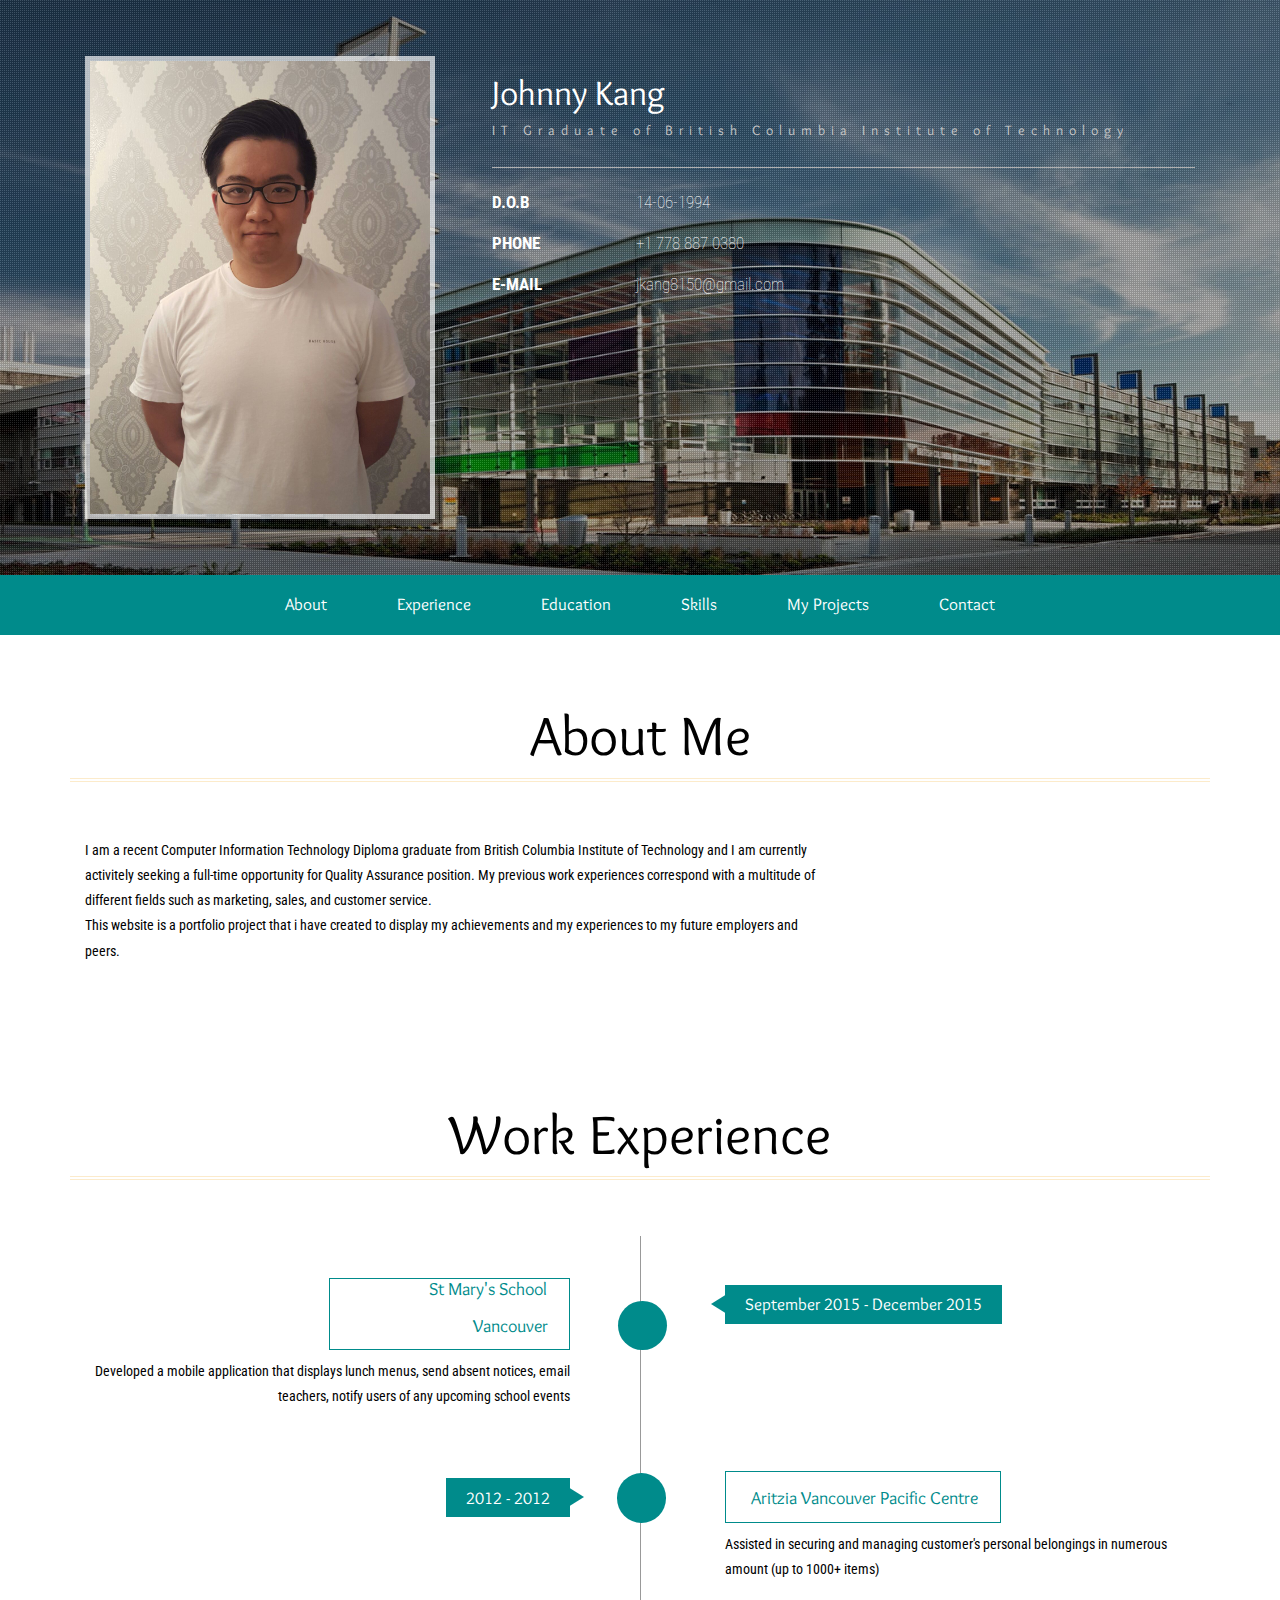
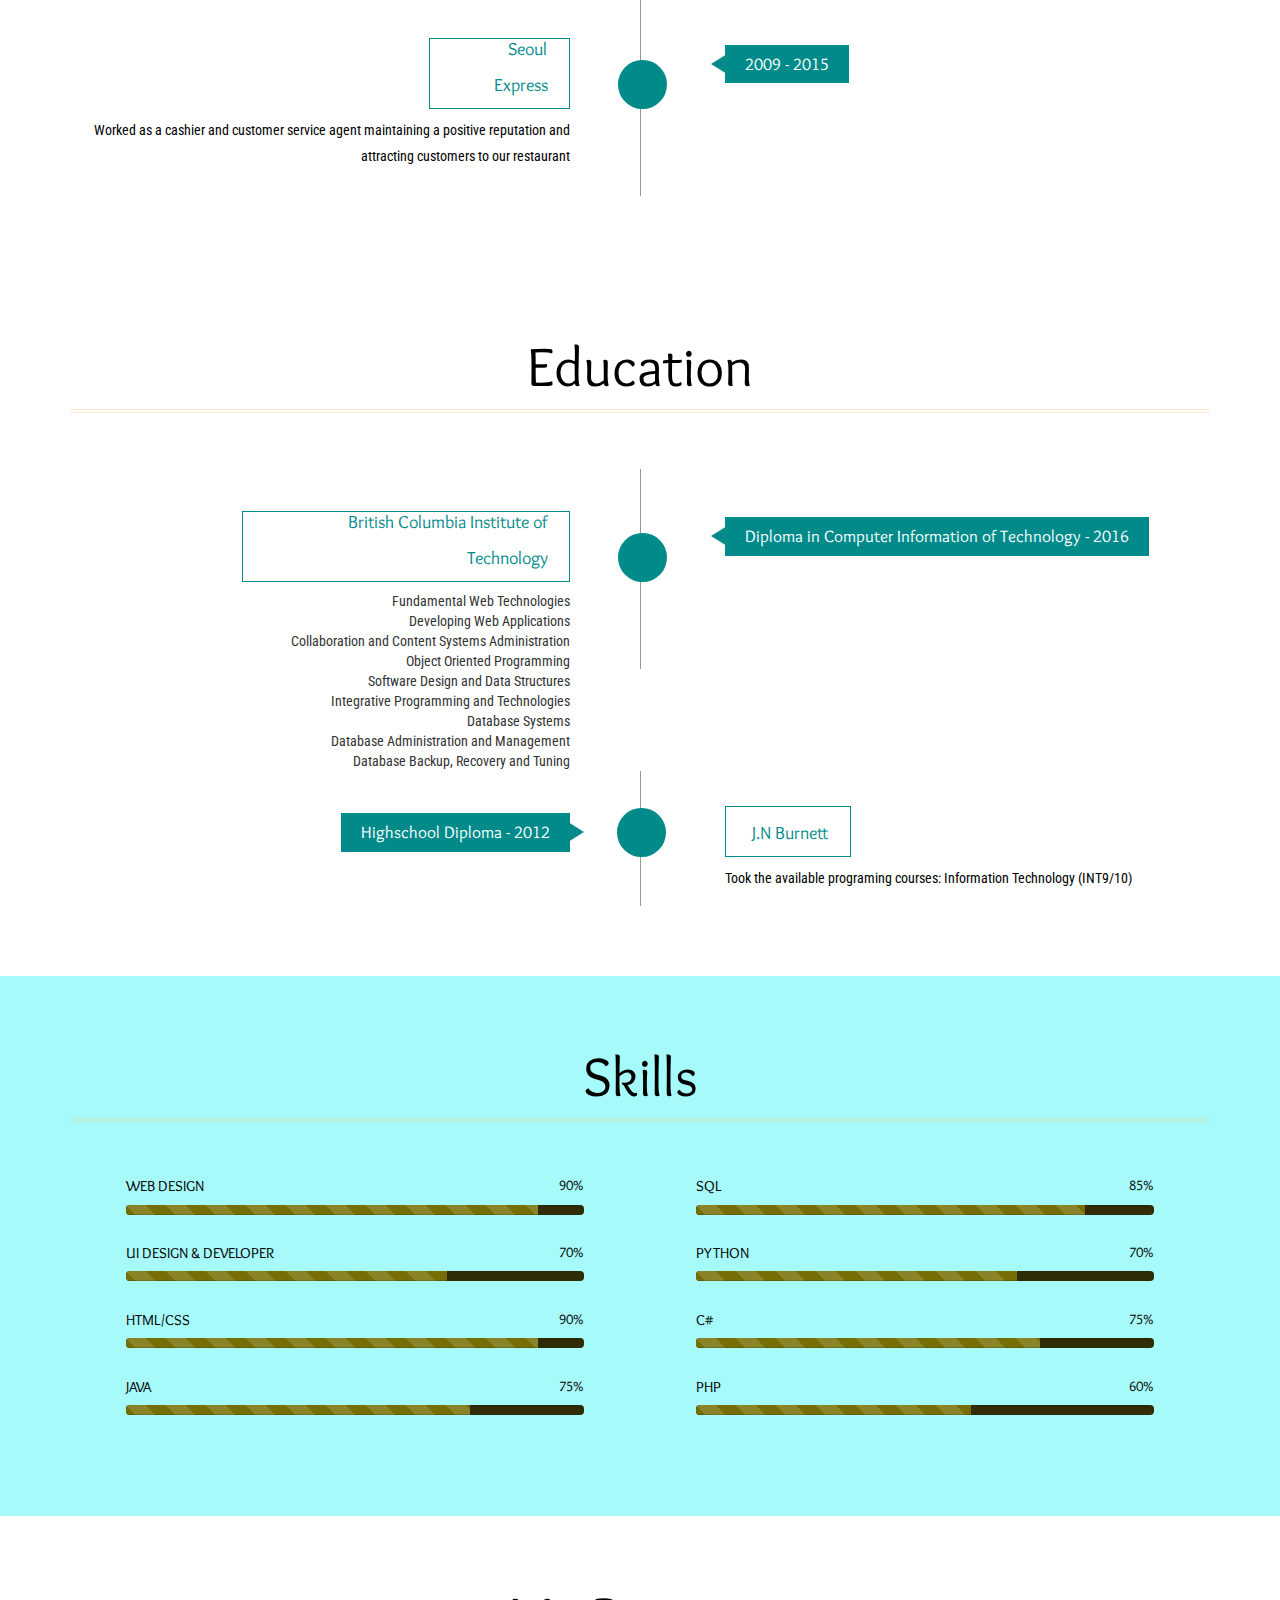
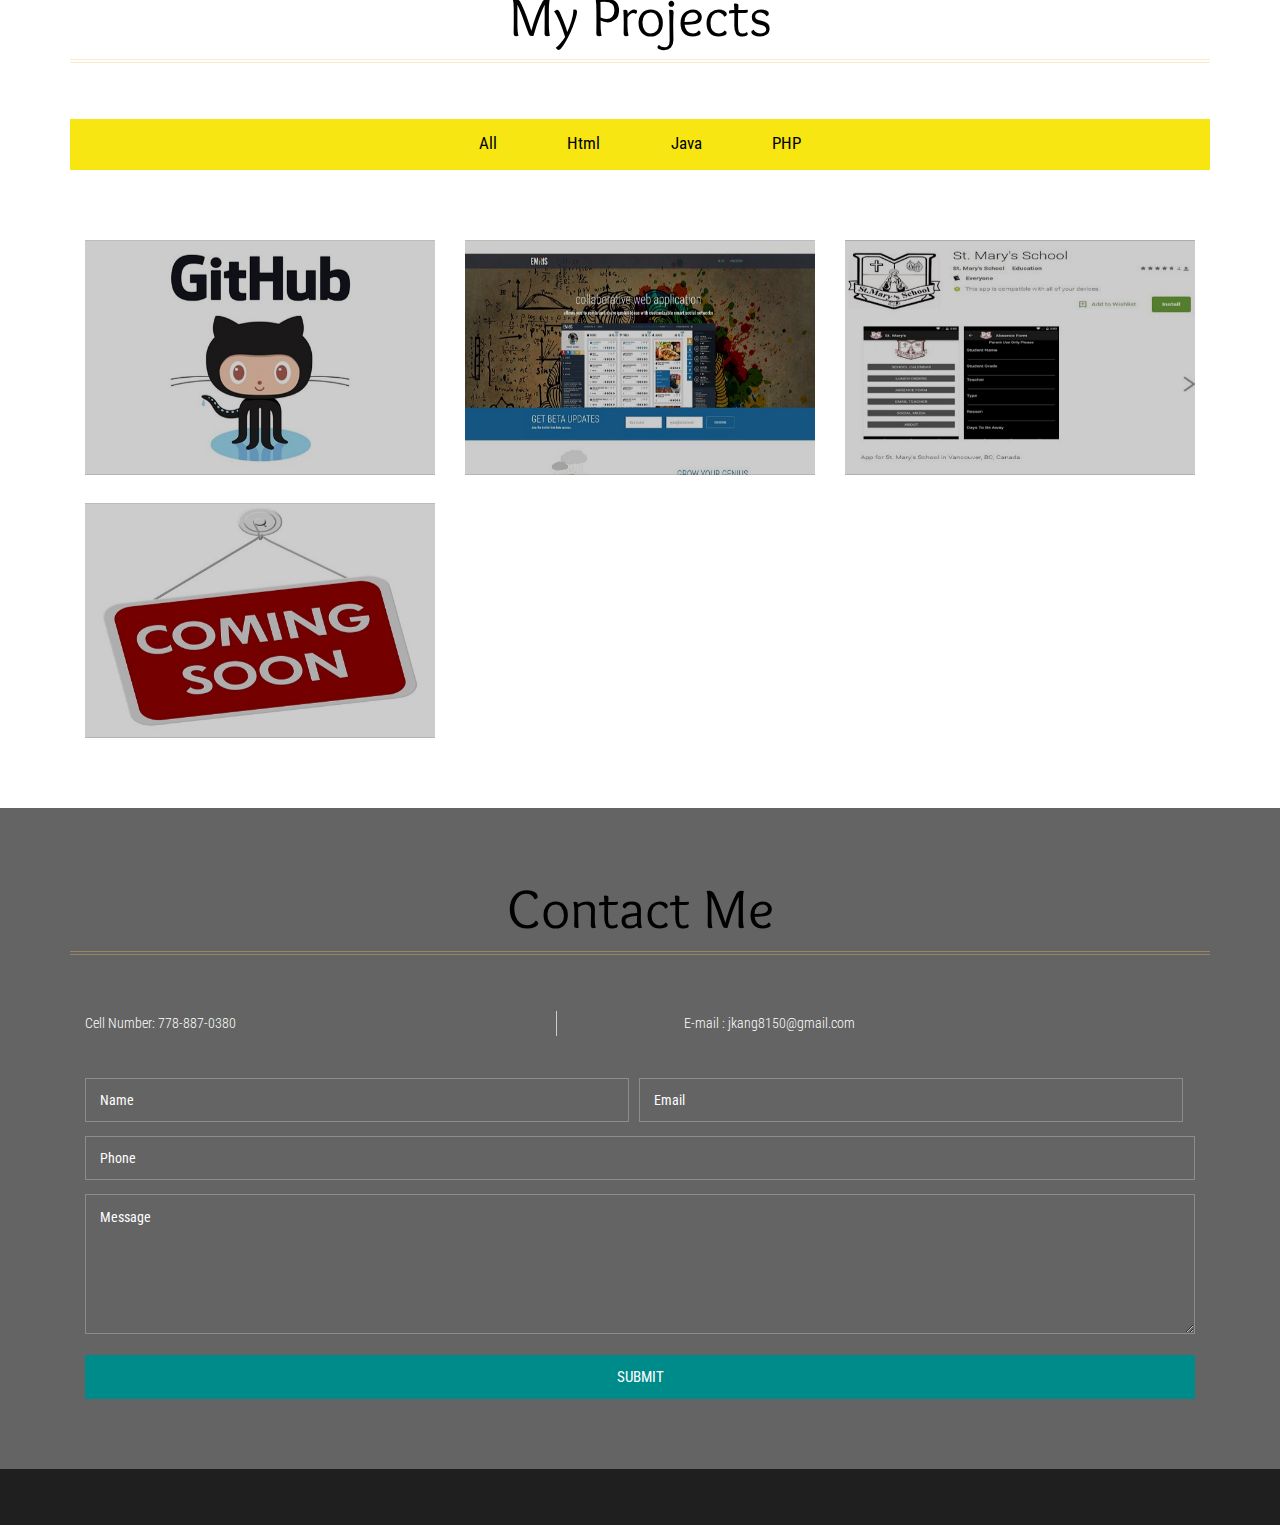
<file: index.html>
<!DOCTYPE html>
<html>
<head>
<title>Johnny Kang</title>
<!--Custom Theme files-->
<link href="css/bootstrap.css" type="text/css" rel="stylesheet" media="all">
<link href="css/style.css" type="text/css" rel="stylesheet" media="all">

<link rel="stylesheet" href="css/swipebox.css">
<!--//Custom Theme files-->
<!--js-->
<!--<script type="text/javascript" src="js/ResponsiveGrid.js"></script>-->
<script src="js/jquery-1.11.1.min.js"></script> 
<!--<script type="text/javascript" src="http://cdn.jsdelivr.net/jquery.mixitup/latest/jquery.mixitup.min.js"></script>-->
<!-- //js -->
<!--web-fonts-->
<link href='//fonts.googleapis.com/css?family=Overlock:400,400italic,700,700italic,900,900italic' rel='stylesheet' type='text/css'>
<link href='//fonts.googleapis.com/css?family=Roboto+Condensed:400,300,300italic,400italic,700,700italic' rel='stylesheet' type='text/css'>
<!--//web-fonts-->
<!--start-smooth-scrolling-->
<script type="text/javascript" src="js/move-top.js"></script>
<script type="text/javascript" src="js/easing.js"></script>	
<script type="text/javascript">
		jQuery(document).ready(function($) {
			$(".scroll").click(function(event){		
				event.preventDefault();
				$('html,body').animate({scrollTop:$(this.hash).offset().top},1000);
			});
		});
</script>
<!--//end-smooth-scrolling-->
</head>
<body>
	<!--banner-->
	<div id="home" class="banner">
		<div class="banner-info">
			<div class="container">
				<div class="col-md-4 header-left">
					<img src="images/img1.jpg" alt=""/>
				</div>
				<div class="col-md-8 header-right">
					
					<h1>Johnny Kang</h1>
					<h6>IT Graduate of British Columbia Institute of Technology</h6>
					<ul class="address">
						<li>
							<ul class="address-text">
								<li><b>D.O.B</b></li>
								<li>14-06-1994</li>
							</ul>
						</li>
						<li>
							<ul class="address-text">
								<li><b>PHONE </b></li>
								<li>+1 778 887 0380</li>
							</ul>
						</li>
						<li>
							<ul class="address-text">
								<li><b>E-MAIL </b></li>
								<li><a href="mailto:example@mail.com"> jkang8150@gmail.com</a></li>
							</ul>
						</li>
						
					</ul>
				</div>
				<div class="clearfix"> </div>
			</div>
		</div>
	</div>
	<!--//banner-->
	<!--top-nav-->
	<div class="top-nav wow">
		<div class="container">
			<div class="navbar-header logo">
				<button type="button" class="navbar-toggle collapsed" data-toggle="collapse" data-target="#bs-example-navbar-collapse-1">
					Menu
				</button>
			</div>
			<!-- Collect the nav links, forms, and other content for toggling -->
			<div class="collapse navbar-collapse" id="bs-example-navbar-collapse-1">
				<div class="menu">
					<ul class="nav navbar">
						<li><a href="#about" class="scroll">About</a></li>
						<li><a href="#work" class="scroll">Experience</a></li>
						<li><a href="#education" class="scroll">Education</a></li>
						<li><a href="#skills" class="scroll">Skills</a></li>
						<li><a href="#projects" class="scroll">My Projects</a></li>
						<li><a href="#contact" class="scroll">Contact</a></li>
					</ul>
					<div class="clearfix"> </div>
				</div>
			</div>
		</div>
	</div>	
	<!--//top-nav-->
	<!--about-->
	<div id="about" class="about">
		<div class="container">
			<h3 class="title"> About Me</h3>
			<div class="col-md-8 about-left">
				<p>I am a recent Computer Information Technology Diploma graduate from British Columbia Institute of Technology and I am currently activitely seeking a full-time opportunity for Quality Assurance position. 
				My previous work experiences correspond with a multitude of different fields such as marketing, sales, and customer service.</p>
				
				<p>This website is a portfolio project that i have created to display my achievements and my experiences to my future employers and peers.</p>
			</div>
			
		</div>
	</div>
	<!--//about-->
	<!--work-experience-->
	<div id="work" class="work">
		<div class="container">
			<h3 class="title">Work Experience</h3>

			<div class="work-info"> 
				<div class="col-md-6 work-right work-right2"> 
					<h4>September 2015 -  December 2015 </h4>
				</div>
				<div class="col-md-6 work-left work-left2"> 
					<h5> St Mary's School Vancouver <span class="glyphicon glyphicon-briefcase"></span> </h5>
					<p>Developed a mobile application that displays lunch menus, send absent notices, email teachers, notify users of any upcoming school events </p>
				</div>
			</div>	
			<div class="clearfix"> </div>
			<div class="work-info"> 
				<div class="col-md-6 work-left work-left2"> 
					<h4>2012 - 2012 </h4>
				</div>
				
				<div class="col-md-6 work-right"> 
					<h5><span class="glyphicon glyphicon-briefcase"> </span> Aritzia Vancouver Pacific Centre</h5>
					<p>Assisted in securing and managing customer's personal belongings in numerous amount (up to 1000+ items) </p>
				</div>
				<div class="clearfix"> </div>
			</div>	
			<div class="work-info"> 
				<div class="col-md-6 work-right work-right2"> 
					<h4>2009 - 2015 </h4>
				</div>
				<div class="col-md-6 work-left work-left2"> 
					<h5> Seoul Express <span class="glyphicon glyphicon-briefcase"></span> </h5>
					<p>Worked as a cashier and customer service agent maintaining a positive reputation and attracting customers to our restaurant </p>
				</div>
				<div class="clearfix"> </div>
			</div>
		</div>
	</div>
	<!--//work-experience-->
	<!--education-->
	<div id="education" class="education">
		<div class="container">
			<h3 class="title">Education</h3>
			
			<div class="work-info"> 
				<div class="col-md-6 work-right work-right2"> 
					<h4>Diploma in Computer Information of Technology - 2016</h4>
				</div>
				<div class="col-md-6 work-left work-left2"> 
					<h5>British Columbia Institute of Technology <span class="glyphicon glyphicon-education"></span></h5>
					<p><ul id="bcit"><li>Fundamental Web Technologies</li>
					<li>Developing Web Applications</li>
					<li>Collaboration and Content Systems Administration</li>
					<li>Object Oriented Programming</li>
					<li>Software Design and Data Structures</li>
					<li>Integrative Programming and Technologies</li>
					<li>Database Systems</li>
					<li>Database Administration and Management</li>
					<li>Database Backup, Recovery and Tuning </li></ul> </p>
				</div>
				<div class="clearfix"> </div>
			</div>
			<div class="work-info"> 
				<div class="col-md-6 work-left"> 
					<h4>Highschool Diploma - 2012</h4>
				</div>
				<div class="col-md-6 work-right"> 
					<h5><span class="glyphicon glyphicon-education"> </span> J.N Burnett</h5>
					<p>Took the available programing courses: Information Technology (INT9/10)   </p>
				</div>
				<div class="clearfix"> </div>
			</div>
		</div>
	</div>
	<!--//education-->
	<!--skills-->
	<div id="skills" class="skills">
		<div class="container">
			<h3 class="title">Skills</h3>
			<div class="skills-info">
				<div class="col-md-6 bar-grids">
					<h6>WEB DESIGN  <span> 90% </span></h6>
					<div class="progress">
						<div class="progress-bar progress-bar-striped active" style="width: 90%">
						</div>
					</div>
					<h6>UI DESIGN & DEVELOPER <span> 70% </span></h6>
					<div class="progress">
						<div class="progress-bar progress-bar-striped active" style="width: 70%">
						</div>
					</div>
					<h6>HTML/CSS<span>90% </span></h6>
					<div class="progress">
						<div class="progress-bar progress-bar-striped active" style="width: 90%">
						</div>
					</div>
					<h6>JAVA <span> 75% </span></h6>
					<div class="progress">
						<div class="progress-bar progress-bar-striped active" style="width: 75%">
						</div>
					</div>
				</div>
				<div class="col-md-6 bar-grids">
					<h6>SQL <span> 85% </span></h6>
					<div class="progress">
						<div class="progress-bar progress-bar-striped active" style="width: 85%">
						</div>
					</div>
					<h6>PYTHON<span> 70% </span></h6>
					<div class="progress">
						<div class="progress-bar progress-bar-striped active" style="width: 70%">
						</div>
					</div>
					<h6>C#<span>75% </span></h6>
					<div class="progress">
						<div class="progress-bar progress-bar-striped active" style="width: 75%">
						</div>
					</div>
					<h6>PHP<span> 60% </span></h6>
					<div class="progress">
						<div class="progress-bar progress-bar-striped active" style="width: 60%">
						</div>
					</div>
				</div>
				<div class="clearfix"> </div>
			</div>
		</div>
	</div>
	<!--//education-->
	<!--portfolio-->
	<div class="Container1"> 
	<div id="projects" class="portfolio">
		<div class="container">
			<h3 class="title wow zoomInLeft animated" data-wow-delay=".5s">My Projects</h3>
			<div class="sap_tabs">			
				<div id="horizontalTab" style="display: block; width: 100%; margin: 0px;">
					<ul class="resp-tabs-list wow fadeInUp animated" data-wow-delay=".7s">
						<li class="filter" data-filter="all"><span>All</span></li>
						<li class="filter" data-filter=".html"><span>Html</span></li>
						<li class="filter" data-filter=".java"><span>Java</span></li>
						<li class="filter" data-filter=".php"><span>PHP</span></li>					
					</ul>	
					<div class="clearfix"> </div>	
						<!-- Filter Section "ALL" -->
							<div class="tab_img">
								<div class="mix html col-md-4 portfolio-grids">
									<div class="grid">									
											<img src="images/g1.jpg" alt="" class="img-responsive" />
											<a href="https://github.com/Kelvaro/Kelvaro.github.io" class="none" title="Personal Website">
											<div class="figcaption">
												<h3>Personal Website</h3>
												</a>	
												<p>&#8226; Written in HTML, CSS, and JavaScript </p>
												<p>&#8226; Display of previous projects and work experience </p>
												<p>&#8226; Deployed to kelvaro.github.io </p>
											</div>
										</a>	
									</div>
								</div>
								<div class="mix php col-md-4 portfolio-grids">
									<div class="grid">
										
											<img src="images/g2.jpg" alt="" class="img-responsive" />
											<div class="figcaption">
												<h3>Emris.cc</span></h3>
												<p>&#8226; Developed in a MVC Ember, Ruby On Rails, and Handlebar.JS</p>
												<p>&#8226; Developed to act as a web framework that allows users to customize their social hubs similarly to tumblr</p>
											</div>
										
									</div>
								</div>
								<div class="mix html col-md-4 portfolio-grids">
									<div class="grid">
										
											<img src="images/g3.jpg" alt="" class="img-responsive" />
											<a href="https://play.google.com/store/apps/details?id=ca.bc.stmary.android&hl=en_GB" class="" title="St.Mary's School Phone App">
											<div class="figcaption">
												<h3>St.Mary's School</span></h3>
												</a>	
												<p>&#8226; Developed with Xamarin, a crossplatform mobile development tool.</p>
												<p>&#8226; Allows users to send absentee notices, search lunch menus, and alert them of any upcoming events. </p>
											</div>
										
									</div>
								</div>
								<div class="mix html col-md-4 portfolio-grids">
									<div class="grid">
										<a href="images/g10.jpg" class="swipebox" title="Personal Website">
											<img src="images/g10.jpg" alt="" class="img-responsive" />
											<div class="figcaption">
												<h3>Seoul Express Website</h3>
												<p>&#8226; Written in HTML, CSS, and JavaScript. </p>
												<p>&#8226; Displays menu, contact, and location.</p>
												<p>&#8226; Currently in development </p>
											</div>
										</a>	
									</div>
								</div>
								<div class="clearfix"> </div>
							</div>
						
					
				</div>
			</div>
			<!--ResponsiveTabs-->
			<!--<script src="js/easyResponsiveTabs.js" type="text/javascript"></script>
			<script type="text/javascript">
				$(document).ready(function () {
					$('#horizontalTab').easyResponsiveTabs({
						type: 'default', //Types: default, vertical, accordion           
						width: 'auto', //auto or any width like 600px
						fit: true   // 100% fit in a container
					});
				});		
			</script>__>
			<!--//ResponsiveTabs-->
			<!-- swipe box js -->
		<!--	<script src="js/jquery.swipebox.min.js"></script> 
			<script type="text/javascript">
					jQuery(function($) {
						$(".swipebox").swipebox();
					});
			</script> -->
			<!-- //swipe box js -->

		</div>
	 </div>
	</div>
<script src="js/mixitup.min.js"></script>
        <script>
            var containerEl = document.querySelector('.Container1');
            var mixer = mixitup(containerEl);
        </script>

	<!--//portfolio-->
	<!--//TESTING RESPONSIVE GRID -->
        



	<!--//TESTING RESPONSIVE GRID -->
	
	
	
	<!--contact -->
	<div class="welcome contact" id="contact">
		<div class="container">
			<h3 class="title">Contact Me</h3>
			<div class="contact-row">
				
				
				
				<div class="col-md-12 contact-right">
					<div class="address-left">
						<p>Cell Number: 778-887-0380 </p>
					</div>
					<div class="address-right">
						
						<p>E-mail : <a href="mailto:info@example.com">jkang8150@gmail.com</a></p>
					</div>
					<div class="clearfix"></div>
					<div class="contact-form">
						<form action="https://formspree.io/jkang8150@gmail.com" method="post">
							<input type="text" name="Name" placeholder="Name" required="">
							<input class="email" name="Email" type="text" placeholder="Email" required="">
							<input class="phone" name="phone" type="text" placeholder="Phone" required="">
							<textarea name="Message" placeholder="Message" required=""></textarea>
							<input type="submit" value="SUBMIT" >
						</form>
					</div>
				</div>
				<div class="clearfix"></div>
			</div>
		</div>
	</div>
	<!--//contact -->
	<!--footer-->
	<div class="footer">
		<div class="container">
		
		</div>
	</div>
	<!--//footer-->
	<!--smooth-scrolling-of-move-up-->
	<script type="text/javascript">
		$(document).ready(function() {
		
			var defaults = {
				containerID: 'toTop', // fading element id
				containerHoverID: 'toTopHover', // fading element hover id
				scrollSpeed: 1200,
				easingType: 'linear' 
			};
			
			$().UItoTop({ easingType: 'easeOutQuart' });
			
		});
	</script>
	<!--//smooth-scrolling-of-move-up-->
	<!-- Bootstrap core JavaScript
    ================================================== -->
    <!-- Placed at the end of the document so the pages load faster -->
    <script src="js/bootstrap.js"></script>
</body>
</html>
</file>
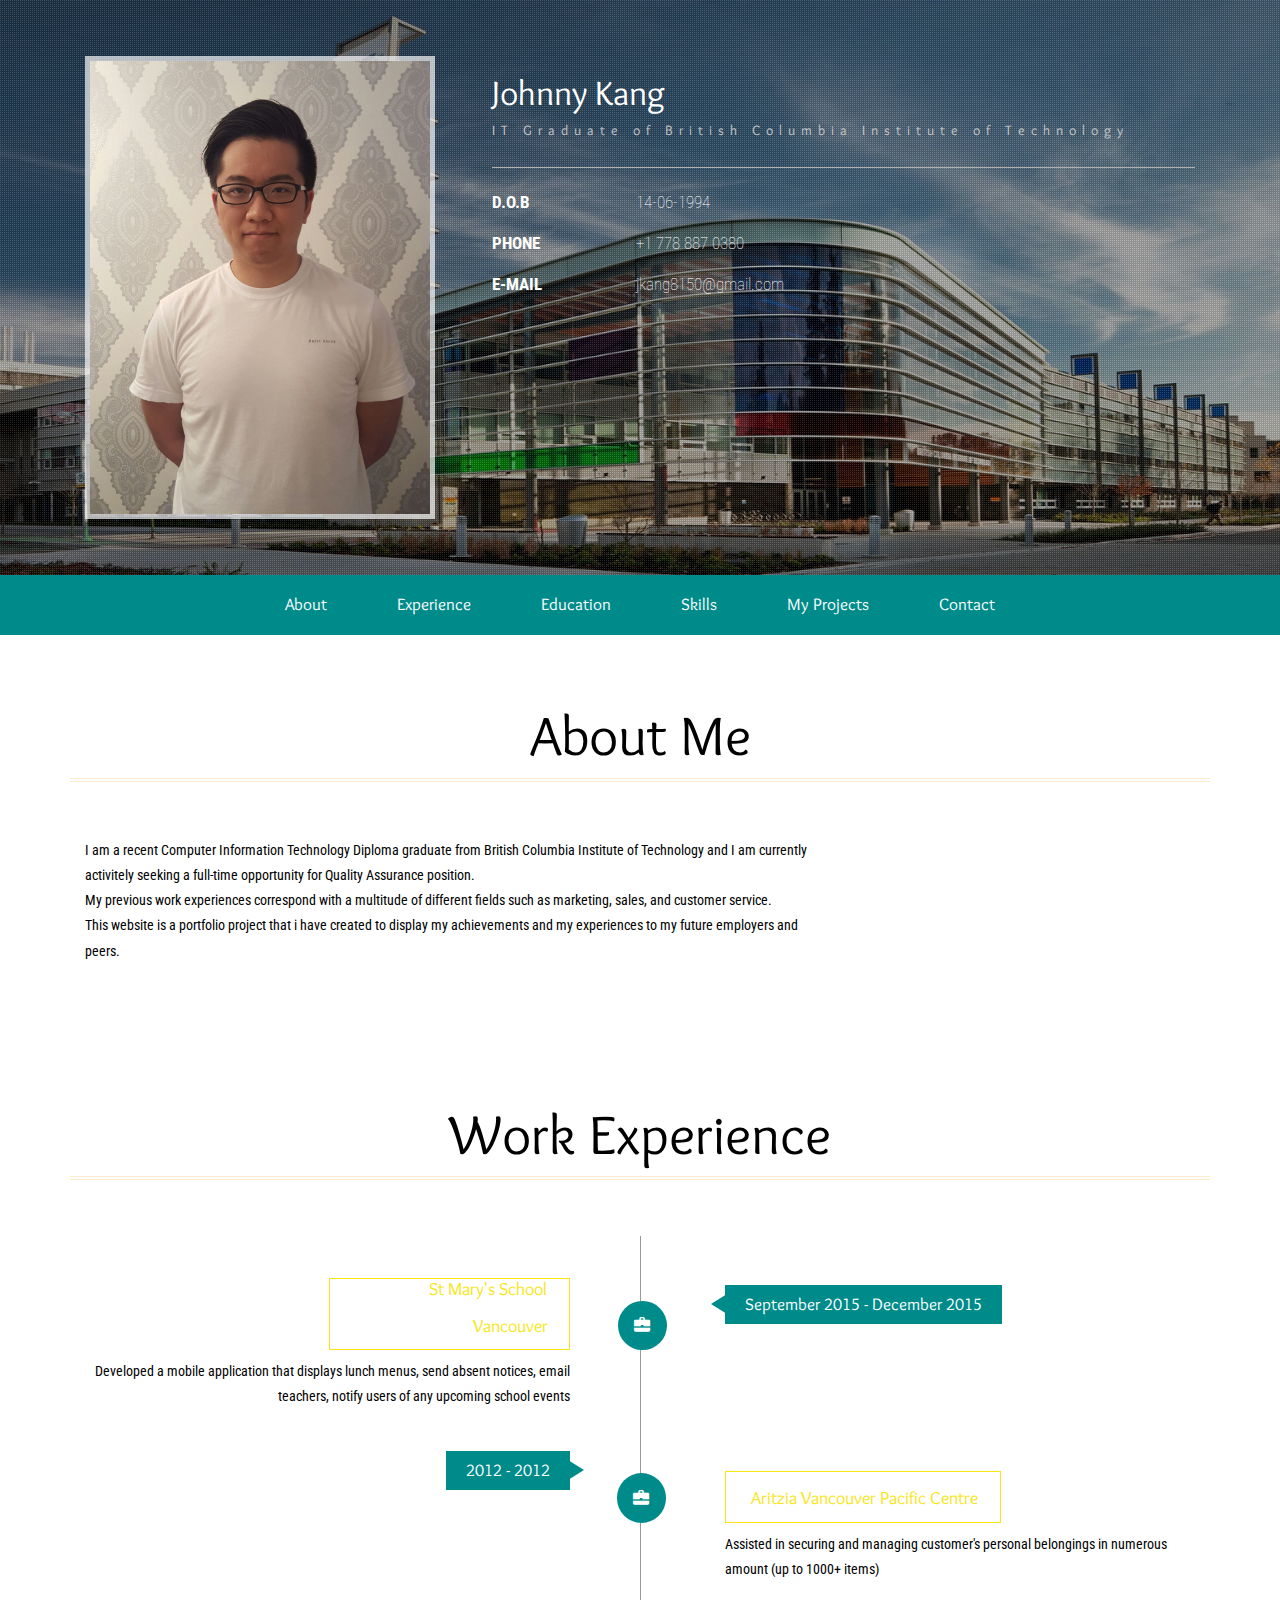
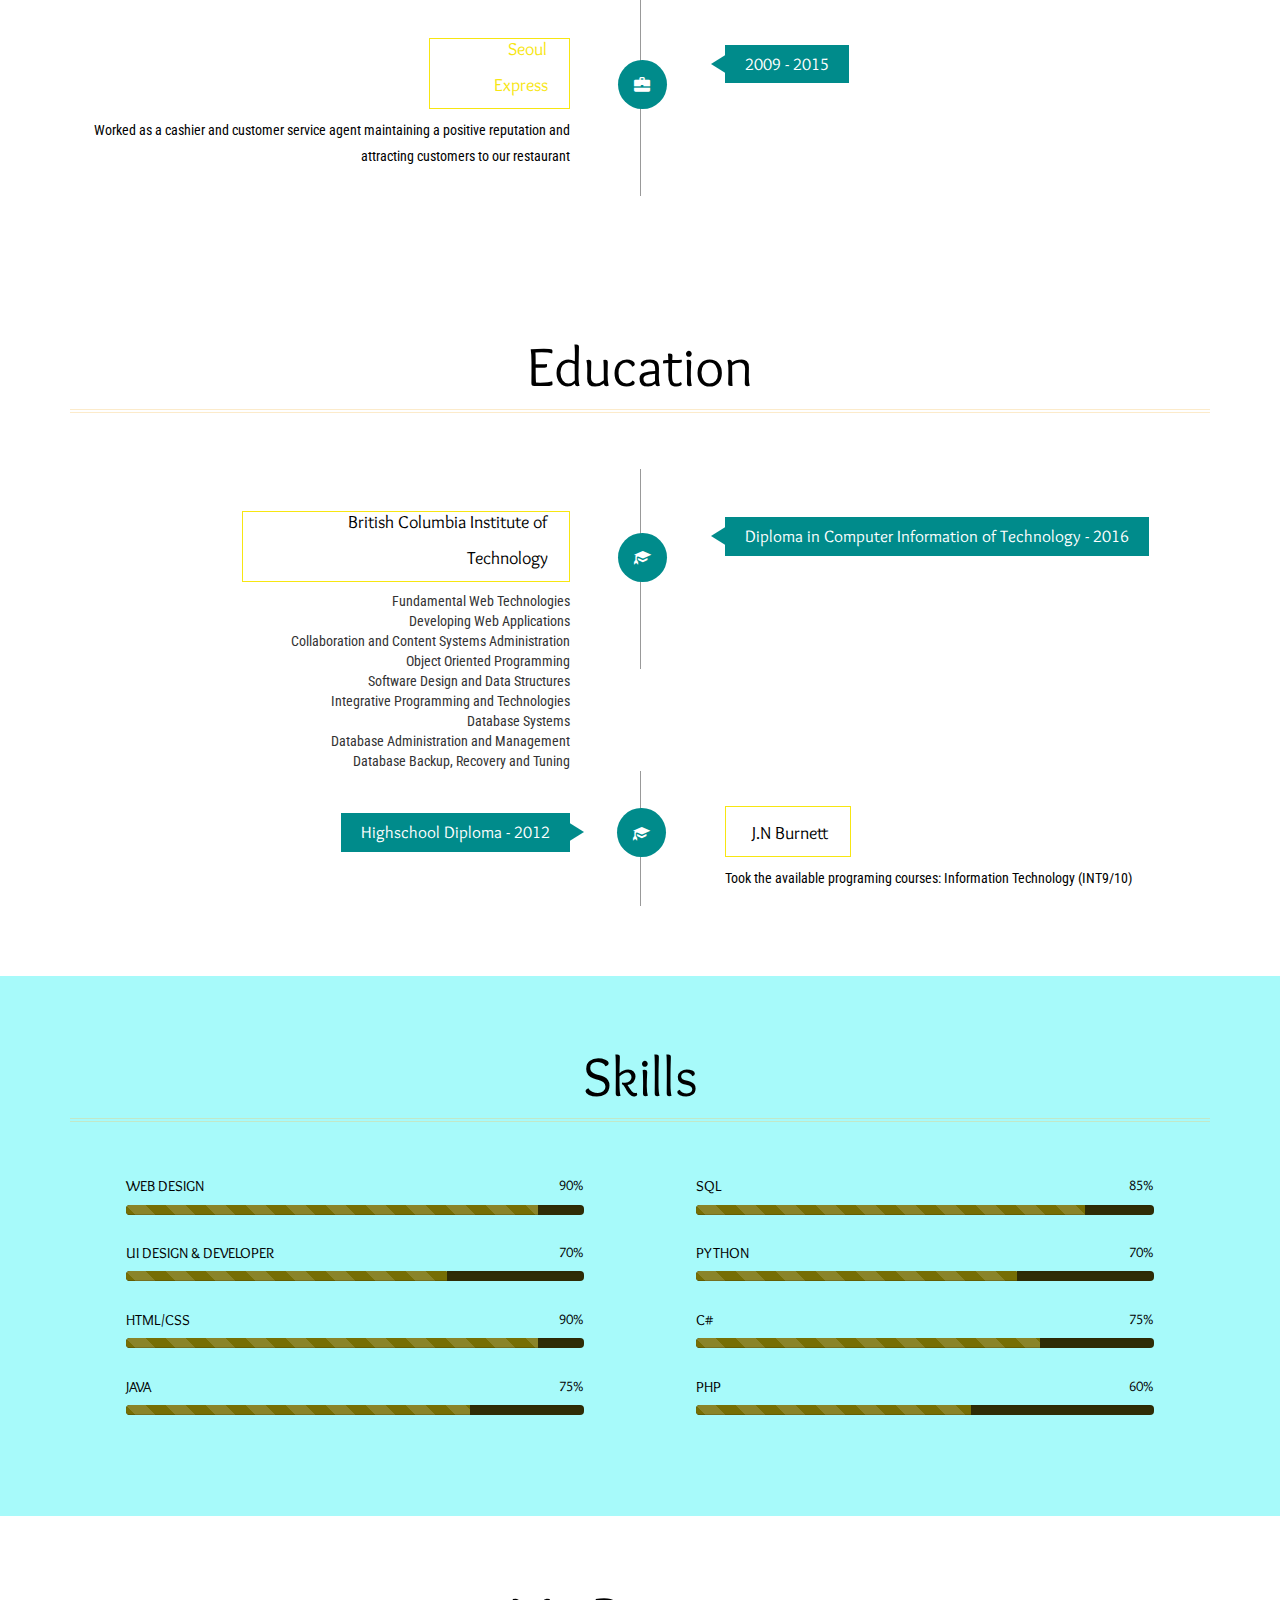
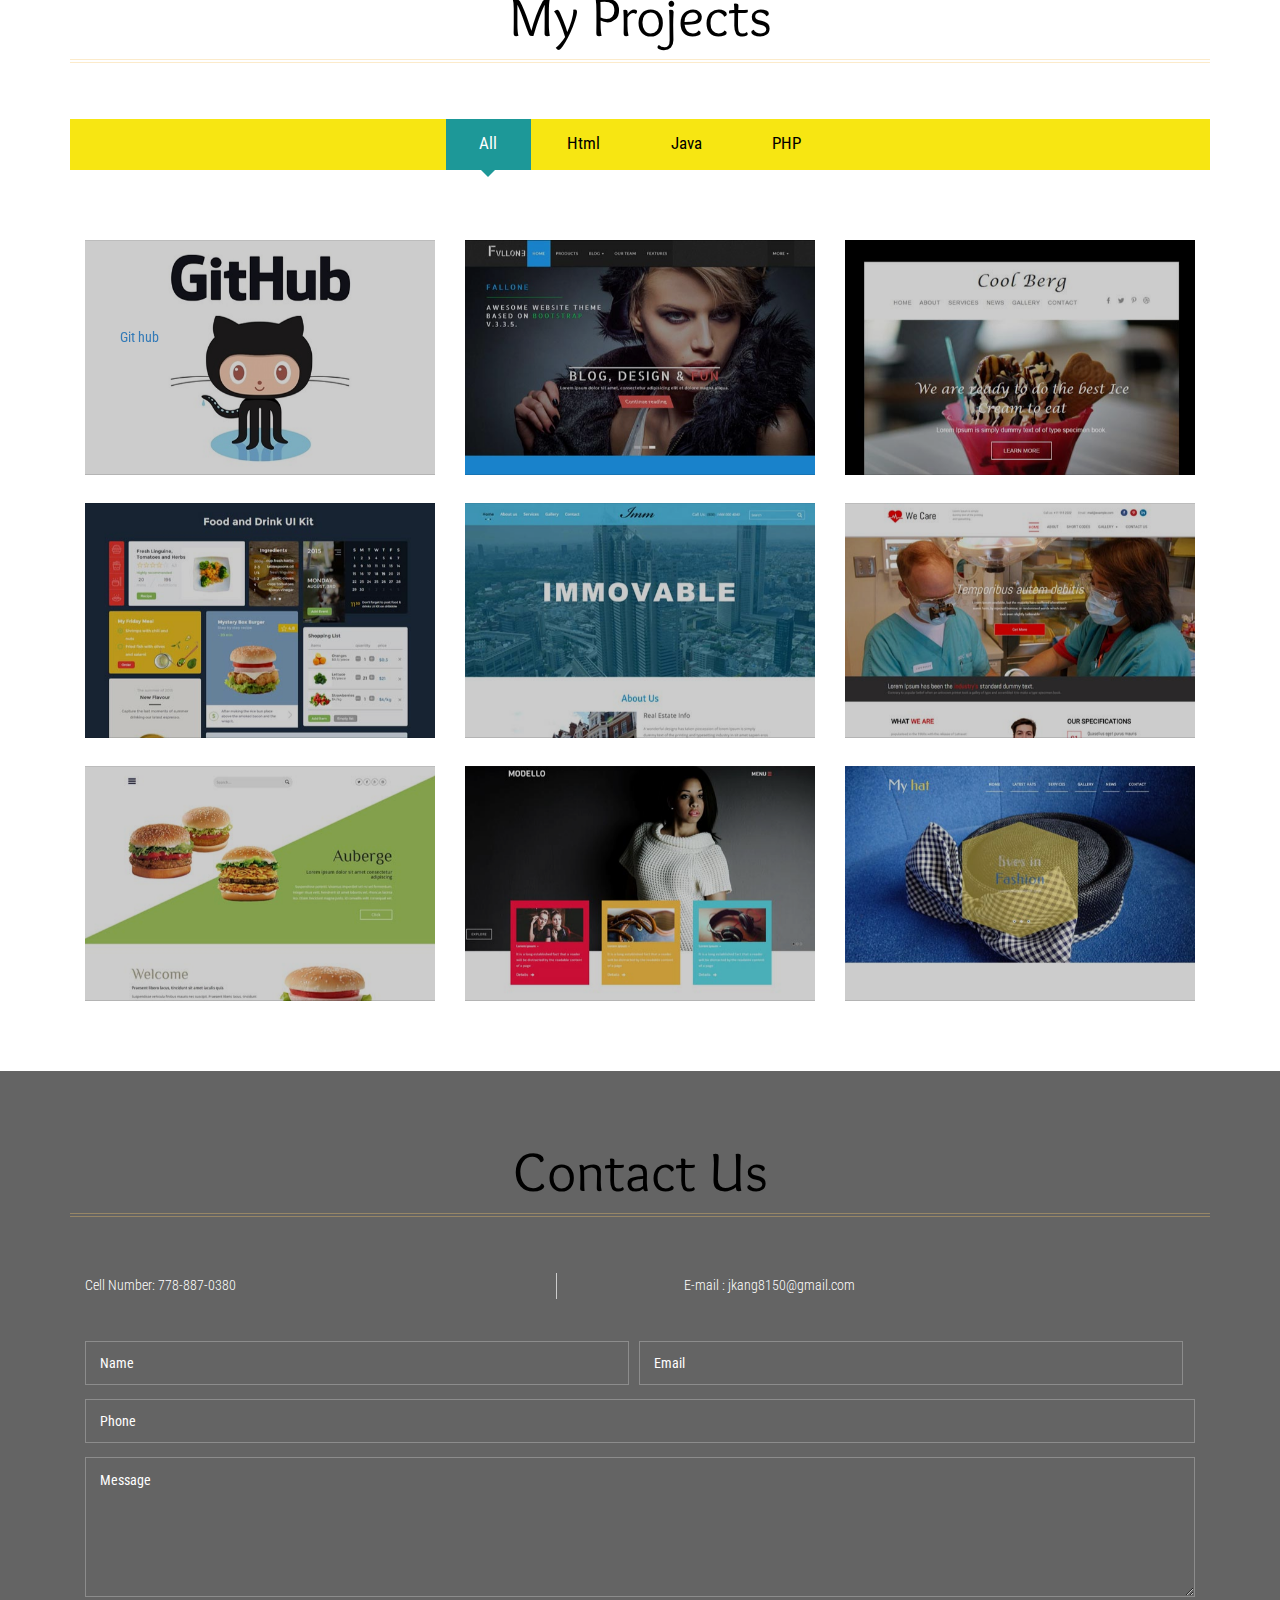
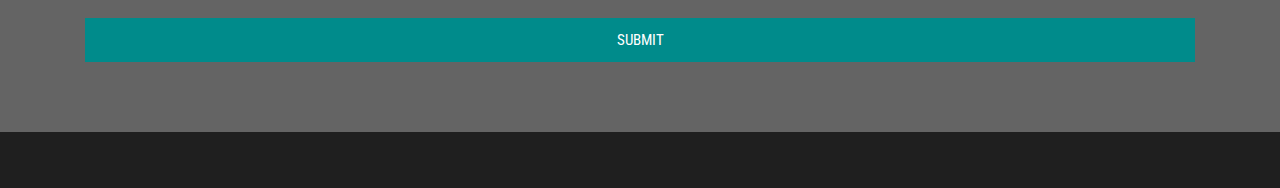
<file: web/index.html>
<!--
Author: W3layouts
Author URL: http://w3layouts.com
License: Creative Commons Attribution 3.0 Unported
License URL: http://creativecommons.org/licenses/by/3.0/
-->
<!DOCTYPE html>
<html>
<head>
<title>My Resume a Personal Category Flat Bootstrap Responsive Website Template | Home :: w3layouts</title>
<!--mobile apps-->
<meta name="viewport" content="width=device-width, initial-scale=1">
<meta http-equiv="Content-Type" content="text/html; charset=utf-8" />
<meta name="keywords" content="My Resume Responsive web template, Bootstrap Web Templates, Flat Web Templates, Android Compatible web template, 
	SmartPhone Compatible web template, free WebDesigns for Nokia, Samsung, LG, SonyEricsson, Motorola web design" />
<script type="application/x-javascript"> addEventListener("load", function() { setTimeout(hideURLbar, 0); }, false); function hideURLbar(){ window.scrollTo(0,1); } </script>
<!--mobile apps-->
<!--Custom Theme files-->
<link href="css/bootstrap.css" type="text/css" rel="stylesheet" media="all">
<link href="css/style.css" type="text/css" rel="stylesheet" media="all">
<link rel="stylesheet" href="css/swipebox.css">
<!--//Custom Theme files-->
<!--js-->
<script src="js/jquery-1.11.1.min.js"></script> 
<!-- //js -->
<!--web-fonts-->
<link href='//fonts.googleapis.com/css?family=Overlock:400,400italic,700,700italic,900,900italic' rel='stylesheet' type='text/css'>
<link href='//fonts.googleapis.com/css?family=Roboto+Condensed:400,300,300italic,400italic,700,700italic' rel='stylesheet' type='text/css'>
<!--//web-fonts-->
<!--start-smooth-scrolling-->
<script type="text/javascript" src="js/move-top.js"></script>
<script type="text/javascript" src="js/easing.js"></script>	
<script type="text/javascript">
		jQuery(document).ready(function($) {
			$(".scroll").click(function(event){		
				event.preventDefault();
				$('html,body').animate({scrollTop:$(this.hash).offset().top},1000);
			});
		});
</script>
<!--//end-smooth-scrolling-->
</head>
<body>
	<!--banner-->
	<div id="home" class="banner">
		<div class="banner-info">
			<div class="container">
				<div class="col-md-4 header-left">
					<img src="images/img1.jpg" alt=""/>
				</div>
				<div class="col-md-8 header-right">
					
					<h1>Johnny Kang</h1>
					<h6>IT Graduate of British Columbia Institute of Technology</h6>
					<ul class="address">
						<li>
							<ul class="address-text">
								<li><b>D.O.B</b></li>
								<li>14-06-1994</li>
							</ul>
						</li>
						<li>
							<ul class="address-text">
								<li><b>PHONE </b></li>
								<li>+1 778 887 0380</li>
							</ul>
						</li>
						<li>
							<ul class="address-text">
								<li><b>E-MAIL </b></li>
								<li><a href="mailto:example@mail.com"> jkang8150@gmail.com</a></li>
							</ul>
						</li>
						
					</ul>
				</div>
				<div class="clearfix"> </div>
			</div>
		</div>
	</div>
	<!--//banner-->
	<!--top-nav-->
	<div class="top-nav wow">
		<div class="container">
			<div class="navbar-header logo">
				<button type="button" class="navbar-toggle collapsed" data-toggle="collapse" data-target="#bs-example-navbar-collapse-1">
					Menu
				</button>
			</div>
			<!-- Collect the nav links, forms, and other content for toggling -->
			<div class="collapse navbar-collapse" id="bs-example-navbar-collapse-1">
				<div class="menu">
					<ul class="nav navbar">
						<li><a href="#about" class="scroll">About</a></li>
						<li><a href="#work" class="scroll">Experience</a></li>
						<li><a href="#education" class="scroll">Education</a></li>
						<li><a href="#skills" class="scroll">Skills</a></li>
						<li><a href="#projects" class="scroll">My Projects</a></li>
						<li><a href="#contact" class="scroll">Contact</a></li>
					</ul>
					<div class="clearfix"> </div>
				</div>
			</div>
		</div>
	</div>	
	<!--//top-nav-->
	<!--about-->
	<div id="about" class="about">
		<div class="container">
			<h3 class="title"> About Me</h3>
			<div class="col-md-8 about-left">
				<p>I am a recent Computer Information Technology Diploma graduate from British Columbia Institute of Technology and I am currently activitely seeking a full-time opportunity for Quality Assurance position.</p>
				<p>My previous work experiences correspond with a multitude of different fields such as marketing, sales, and customer service.</p>
				<p>This website is a portfolio project that i have created to display my achievements and my experiences to my future employers and peers.</p>
			</div>
			
		</div>
	</div>
	<!--//about-->
	<!--work-experience-->
	<div id="work" class="work">
		<div class="container">
			<h3 class="title">Work Experience</h3>

			<div class="work-info"> 
				<div class="col-md-6 work-right work-right2"> 
					<h4>September 2015 -  December 2015 </h4>
				</div>
				<div class="col-md-6 work-left work-left2"> 
					<h5> St Mary's School Vancouver <span class="glyphicon glyphicon-briefcase"></span> </h5>
					<p>Developed a mobile application that displays lunch menus, send absent notices, email teachers, notify users of any upcoming school events </p>
				</div>
			
			
				<div class="col-md-6 work-left"> 
					<h4>2012 - 2012 </h4>
				</div>
				<div class="col-md-6 work-right"> 
					<h5><span class="glyphicon glyphicon-briefcase"> </span> Aritzia Vancouver Pacific Centre</h5>
					<p>Assisted in securing and managing customer's personal belongings in numerous amount (up to 1000+ items) </p>
				</div>
				<div class="clearfix"> </div>
			</div>
			<div class="work-info"> 
				<div class="col-md-6 work-right work-right2"> 
					<h4>2009 - 2015 </h4>
				</div>
				<div class="col-md-6 work-left work-left2"> 
					<h5> Seoul Express <span class="glyphicon glyphicon-briefcase"></span> </h5>
					<p>Worked as a cashier and customer service agent maintaining a positive reputation and attracting customers to our restaurant </p>
				</div>
				<div class="clearfix"> </div>
			</div>
		</div>
	</div>
	<!--//work-experience-->
	<!--education-->
	<div id="education" class="education">
		<div class="container">
			<h3 class="title">Education</h3>
			
			<div class="work-info"> 
				<div class="col-md-6 work-right work-right2"> 
					<h4>Diploma in Computer Information of Technology - 2016</h4>
				</div>
				<div class="col-md-6 work-left work-left2"> 
					<h5>British Columbia Institute of Technology <span class="glyphicon glyphicon-education"></span></h5>
					<p><ul id="bcit"><li>Fundamental Web Technologies</li>
					<li>Developing Web Applications</li>
					<li>Collaboration and Content Systems Administration</li>
					<li>Object Oriented Programming</li>
					<li>Software Design and Data Structures</li>
					<li>Integrative Programming and Technologies</li>
					<li>Database Systems</li>
					<li>Database Administration and Management</li>
					<li>Database Backup, Recovery and Tuning </li></ul> </p>
				</div>
				<div class="clearfix"> </div>
			</div>
			<div class="work-info"> 
				<div class="col-md-6 work-left"> 
					<h4>Highschool Diploma - 2012</h4>
				</div>
				<div class="col-md-6 work-right"> 
					<h5><span class="glyphicon glyphicon-education"> </span> J.N Burnett</h5>
					<p>Took the available programing courses: Information Technology (INT9/10)   </p>
				</div>
				<div class="clearfix"> </div>
			</div>
		</div>
	</div>
	<!--//education-->
	<!--skills-->
	<div id="skills" class="skills">
		<div class="container">
			<h3 class="title">Skills</h3>
			<div class="skills-info">
				<div class="col-md-6 bar-grids">
					<h6>WEB DESIGN  <span> 90% </span></h6>
					<div class="progress">
						<div class="progress-bar progress-bar-striped active" style="width: 90%">
						</div>
					</div>
					<h6>UI DESIGN & DEVELOPER <span> 70% </span></h6>
					<div class="progress">
						<div class="progress-bar progress-bar-striped active" style="width: 70%">
						</div>
					</div>
					<h6>HTML/CSS<span>90% </span></h6>
					<div class="progress">
						<div class="progress-bar progress-bar-striped active" style="width: 90%">
						</div>
					</div>
					<h6>JAVA <span> 75% </span></h6>
					<div class="progress">
						<div class="progress-bar progress-bar-striped active" style="width: 75%">
						</div>
					</div>
				</div>
				<div class="col-md-6 bar-grids">
					<h6>SQL <span> 85% </span></h6>
					<div class="progress">
						<div class="progress-bar progress-bar-striped active" style="width: 85%">
						</div>
					</div>
					<h6>PYTHON<span> 70% </span></h6>
					<div class="progress">
						<div class="progress-bar progress-bar-striped active" style="width: 70%">
						</div>
					</div>
					<h6>C#<span>75% </span></h6>
					<div class="progress">
						<div class="progress-bar progress-bar-striped active" style="width: 75%">
						</div>
					</div>
					<h6>PHP<span> 60% </span></h6>
					<div class="progress">
						<div class="progress-bar progress-bar-striped active" style="width: 60%">
						</div>
					</div>
				</div>
				<div class="clearfix"> </div>
			</div>
		</div>
	</div>
	<!--//education-->
	<!--portfolio-->
	<div id="projects" class="portfolio">
		<div class="container">
			<h3 class="title wow zoomInLeft animated" data-wow-delay=".5s">My Projects</h3>
			<div class="sap_tabs">			
				<div id="horizontalTab" style="display: block; width: 100%; margin: 0px;">
					<ul class="resp-tabs-list wow fadeInUp animated" data-wow-delay=".7s">
						<li class="resp-tab-item"><span>All</span></li>
						<li class="resp-tab-item"><span>Html</span></li>
						<li class="resp-tab-item"><span>Java</span></li>
						<li class="resp-tab-item"><span>PHP</span></li>					
					</ul>	
					<div class="clearfix"> </div>	
					<div class="resp-tabs-container">
						<div class="tab-1 resp-tab-content">
							<div class="tab_img">
								<div class="col-md-4 portfolio-grids">
									<div class="grid">
										<a href="images/g1.jpg" class="swipebox" title="Lorem ipsum dolor sit amet, consectetur adipiscing elit. Duis maximus tortor diam, ac lobortis justo rutrum quis. Praesent non purus fermentum, eleifend velit non">
											<img src="images/g1.jpg" alt="" class="img-responsive" />
											<div class="figcaption">
												<h3>My<span> Project</span></h3>
												<a href="https://github.com/PartnerofKelvaro/BotCardCollector">Git hub </a>
											</div>
										</a>	
									</div>
								</div>
								<div class="col-md-4 portfolio-grids">
									<div class="grid effect-sarah">
										<a href="images/g2.jpg" class="swipebox" title="Lorem ipsum dolor sit amet, consectetur adipiscing elit. Duis maximus tortor diam, ac lobortis justo rutrum quis. Praesent non purus fermentum, eleifend velit non">
											<img src="images/g2.jpg" alt="" class="img-responsive" />
											<div class="figcaption">
												<h3>My<span> Project</span></h3>
												<p>Sarah likes to watch clouds. She's quite depressed.</p>
											</div>
										</a>	
									</div>
								</div>
								<div class="col-md-4 portfolio-grids">
									<div class="grid">
										<a href="images/g3.jpg" class="swipebox" title="Lorem ipsum dolor sit amet, consectetur adipiscing elit. Duis maximus tortor diam, ac lobortis justo rutrum quis. Praesent non purus fermentum, eleifend velit non">
											<img src="images/g3.jpg" alt="" class="img-responsive" />
											<div class="figcaption">
												<h3>My<span> Project</span></h3>
												<p>Sarah likes to watch clouds. She's quite depressed.</p>
											</div>
										</a>	
									</div>
								</div>
								<div class="col-md-4 portfolio-grids">
									<div class="grid">
										<a href="images/g4.jpg" class="swipebox" title="Lorem ipsum dolor sit amet, consectetur adipiscing elit. Duis maximus tortor diam, ac lobortis justo rutrum quis. Praesent non purus fermentum, eleifend velit non">
											<img src="images/g4.jpg" alt="" class="img-responsive" />
											<div class="figcaption">
												<h3>My<span> Project</span></h3>
												<p>Sarah likes to watch clouds. She's quite depressed.</p>
											</div>
										</a>	
									</div>
								</div>
								<div class="col-md-4 portfolio-grids">
									<div class="grid">
										<a href="images/g5.jpg" class="swipebox" title="Lorem ipsum dolor sit amet, consectetur adipiscing elit. Duis maximus tortor diam, ac lobortis justo rutrum quis. Praesent non purus fermentum, eleifend velit non">
											<img src="images/g5.jpg" alt="" class="img-responsive" />
											<div class="figcaption">
												<h3>My<span> Project</span></h3>
												<p>Sarah likes to watch clouds. She's quite depressed.</p>
											</div>
										</a>	
									</div>
								</div>
								<div class="col-md-4 portfolio-grids">
									<div class="grid">
										<a href="images/g6.jpg" class="swipebox" title="Lorem ipsum dolor sit amet, consectetur adipiscing elit. Duis maximus tortor diam, ac lobortis justo rutrum quis. Praesent non purus fermentum, eleifend velit non">
											<img src="images/g6.jpg" alt="" class="img-responsive" />
											<div class="figcaption">
												<h3>My<span> Project</span></h3>
												<p>Sarah likes to watch clouds. She's quite depressed.</p>
											</div>
										</a>	
									</div>
								</div>
								<div class="col-md-4 portfolio-grids">
									<div class="grid">
										<a href="images/g7.jpg" class="swipebox" title="Lorem ipsum dolor sit amet, consectetur adipiscing elit. Duis maximus tortor diam, ac lobortis justo rutrum quis. Praesent non purus fermentum, eleifend velit non">
											<img src="images/g7.jpg" alt="" class="img-responsive" />
											<div class="figcaption">
												<h3>My<span> Project</span></h3>
												<p>Sarah likes to watch clouds. She's quite depressed.</p>
											</div>
										</a>	
									</div>
								</div>
								<div class="col-md-4 portfolio-grids">
									<div class="grid">
										<a href="images/g8.jpg" class="swipebox" title="Lorem ipsum dolor sit amet, consectetur adipiscing elit. Duis maximus tortor diam, ac lobortis justo rutrum quis. Praesent non purus fermentum, eleifend velit non">
											<img src="images/g8.jpg" alt="" class="img-responsive" />
											<div class="figcaption">
												<h3>My<span> Project</span></h3>
												<p>Sarah likes to watch clouds. She's quite depressed.</p>
											</div>
										</a>	
									</div>
								</div>
								<div class="col-md-4 portfolio-grids">
									<div class="grid">
										<a href="images/g9.jpg" class="swipebox" title="Lorem ipsum dolor sit amet, consectetur adipiscing elit. Duis maximus tortor diam, ac lobortis justo rutrum quis. Praesent non purus fermentum, eleifend velit non">
											<img src="images/g9.jpg" alt="" class="img-responsive" />
											<div class="figcaption">
												<h3>My<span> Project</span></h3>
												<p>Sarah likes to watch clouds. She's quite depressed.</p>
											</div>
										</a>	
									</div>
								</div>
								<div class="clearfix"> </div>
							</div>
						</div>
						<div class="tab-1 resp-tab-content">
							<div class="tab_img">
								<div class="col-md-4 portfolio-grids">
									<div class="grid">
										<a href="images/g5.jpg" class="swipebox" title="Lorem ipsum dolor sit amet, consectetur adipiscing elit. Duis maximus tortor diam, ac lobortis justo rutrum quis. Praesent non purus fermentum, eleifend velit non">
											<img src="images/g5.jpg" alt="" class="img-responsive" />
											<div class="figcaption">
												<h3>My<span> Project</span></h3>
												<p>Sarah likes to watch clouds. She's quite depressed.</p>
											</div>
										</a>	
									</div>
								</div>
								<div class="col-md-4 portfolio-grids">
									<div class="grid">
										<a href="images/g6.jpg" class="swipebox" title="Lorem ipsum dolor sit amet, consectetur adipiscing elit. Duis maximus tortor diam, ac lobortis justo rutrum quis. Praesent non purus fermentum, eleifend velit non">
											<img src="images/g6.jpg" alt="" class="img-responsive" />
											<div class="figcaption">
												<h3>My<span> Project</span></h3>
												<p>Sarah likes to watch clouds. She's quite depressed.</p>
											</div>
										</a>	
									</div>
								</div>
								<div class="col-md-4 portfolio-grids">
									<div class="grid">
										<a href="images/g7.jpg" class="swipebox" title="Lorem ipsum dolor sit amet, consectetur adipiscing elit. Duis maximus tortor diam, ac lobortis justo rutrum quis. Praesent non purus fermentum, eleifend velit non">
											<img src="images/g7.jpg" alt="" class="img-responsive" />
											<div class="figcaption">
												<h3>My<span> Project</span></h3>
												<p>Sarah likes to watch clouds. She's quite depressed.</p>
											</div>
										</a>	
									</div>
								</div>
								<div class="clearfix"> </div>
							</div>
						</div>
						<div class="tab-1 resp-tab-content">
							<div class="tab_img">
								<div class="col-md-4 portfolio-grids">
									<div class="grid">
										<a href="images/g3.jpg" class="swipebox" title="Lorem ipsum dolor sit amet, consectetur adipiscing elit. Duis maximus tortor diam, ac lobortis justo rutrum quis. Praesent non purus fermentum, eleifend velit non">
											<img src="images/g3.jpg" alt="" class="img-responsive" />
											<div class="figcaption">
												<h3>My<span> Project</span></h3>
												<p>Sarah likes to watch clouds. She's quite depressed.</p>
											</div>
										</a>	
									</div>
								</div>
								<div class="col-md-4 portfolio-grids">
									<div class="grid">
										<a href="images/g1.jpg" class="swipebox" title="Lorem ipsum dolor sit amet, consectetur adipiscing elit. Duis maximus tortor diam, ac lobortis justo rutrum quis. Praesent non purus fermentum, eleifend velit non">
											<img src="images/g1.jpg" alt="" class="img-responsive" />
											<div class="figcaption">
												<h3>My<span> Project</span></h3>
												<p>Sarah likes to watch clouds. She's quite depressed.</p>
											</div>
										</a>	
									</div>
								</div>
								<div class="col-md-4 portfolio-grids">
									<div class="grid">
										<a href="images/g9.jpg" class="swipebox" title="Lorem ipsum dolor sit amet, consectetur adipiscing elit. Duis maximus tortor diam, ac lobortis justo rutrum quis. Praesent non purus fermentum, eleifend velit non">
											<img src="images/g9.jpg" alt="" class="img-responsive" />
											<div class="figcaption">
												<h3>My<span> Project</span></h3>
												<p>Sarah likes to watch clouds. She's quite depressed.</p>
											</div>
										</a>	
									</div>
								</div>
								<div class="clearfix"> </div>
							</div>
						</div>
						<div class="tab-1 resp-tab-content">
							<div class="tab_img">
								<div class="col-md-4 portfolio-grids">
									<div class="grid">
										<a href="images/g2.jpg" class="swipebox" title="Lorem ipsum dolor sit amet, consectetur adipiscing elit. Duis maximus tortor diam, ac lobortis justo rutrum quis. Praesent non purus fermentum, eleifend velit non">
											<img src="images/g2.jpg" alt="" class="img-responsive" />
											<div class="figcaption">
												<h3>My<span> Project</span></h3>
												<p>Sarah likes to watch clouds. She's quite depressed.</p>
											</div>
										</a>	
									</div>
								</div>
								<div class="col-md-4 portfolio-grids">
									<div class="grid">
										<a href="images/g4.jpg" class="swipebox" title="Lorem ipsum dolor sit amet, consectetur adipiscing elit. Duis maximus tortor diam, ac lobortis justo rutrum quis. Praesent non purus fermentum, eleifend velit non">
											<img src="images/g4.jpg" alt="" class="img-responsive" />
											<div class="figcaption">
												<h3>My<span> Project</span></h3>
												<p>Sarah likes to watch clouds. She's quite depressed.</p>
											</div>
										</a>	
									</div>
								</div>
								<div class="col-md-4 portfolio-grids">
									<div class="grid">
										<a href="images/g8.jpg" class="swipebox" title="Lorem ipsum dolor sit amet, consectetur adipiscing elit. Duis maximus tortor diam, ac lobortis justo rutrum quis. Praesent non purus fermentum, eleifend velit non">
											<img src="images/g8.jpg" alt="" class="img-responsive" />
											<div class="figcaption">
												<h3>My<span> Project</span></h3>
												<p>Sarah likes to watch clouds. She's quite depressed.</p>
											</div>
										</a>	
									</div>
								</div>
								<div class="clearfix"> </div>
							</div>
						</div>
					</div>
				</div>
			</div>
			<!--ResponsiveTabs-->
			<script src="js/easyResponsiveTabs.js" type="text/javascript"></script>
			<script type="text/javascript">
				$(document).ready(function () {
					$('#horizontalTab').easyResponsiveTabs({
						type: 'default', //Types: default, vertical, accordion           
						width: 'auto', //auto or any width like 600px
						fit: true   // 100% fit in a container
					});
				});		
			</script>
			<!--//ResponsiveTabs-->
			<!-- swipe box js -->
			<script src="js/jquery.swipebox.min.js"></script> 
				<script type="text/javascript">
					jQuery(function($) {
						$(".swipebox").swipebox();
					});
			</script>
			<!-- //swipe box js -->
		</div>
	</div>
	<!--//portfolio-->
	<!--contact -->
	<div class="welcome contact" id="contact">
		<div class="container">
			<h3 class="title">Contact Us</h3>
			<div class="contact-row">
				
				
				
				<div class="col-md-12 contact-right">
					<div class="address-left">
						<p>Cell Number: 778-887-0380 </p>
					</div>
					<div class="address-right">
						
						<p>E-mail : <a href="mailto:info@example.com">jkang8150@gmail.com</a></p>
					</div>
					<div class="clearfix"></div>
					<div class="contact-form">
						<form action="https://formspree.io/jkang8150@gmail.com" method="post">
							<input type="text" name="Name" placeholder="Name" required="">
							<input class="email" name="Email" type="text" placeholder="Email" required="">
							<input class="phone" name="phone" type="text" placeholder="Phone" required="">
							<textarea name="Message" placeholder="Message" required=""></textarea>
							<input type="submit" value="SUBMIT" >
						</form>
					</div>
				</div>
				<div class="clearfix"></div>
			</div>
		</div>
	</div>
	<!--//contact -->
	<!--footer-->
	<div class="footer">
		<div class="container">
		
		</div>
	</div>
	<!--//footer-->
	<!--smooth-scrolling-of-move-up-->
	<script type="text/javascript">
		$(document).ready(function() {
		
			var defaults = {
				containerID: 'toTop', // fading element id
				containerHoverID: 'toTopHover', // fading element hover id
				scrollSpeed: 1200,
				easingType: 'linear' 
			};
			
			$().UItoTop({ easingType: 'easeOutQuart' });
			
		});
	</script>
	<!--//smooth-scrolling-of-move-up-->
	<!-- Bootstrap core JavaScript
    ================================================== -->
    <!-- Placed at the end of the document so the pages load faster -->
    <script src="js/bootstrap.js"></script>
</body>
</html>
</file>
<file: css/style.css>
.mix {
    position: inline-block;
}

.Container1{
	

}

body{
	margin:0;
	font-family: 'Roboto Condensed', sans-serif;
	background: #FFF;
}
body a{
	transition: 0.5s all;
	-webkit-transition: 0.5s all;
	-moz-transition: 0.5s all;
	-o-transition: 0.5s all;
	-ms-transition: 0.5s all;
	text-decoration:none;
}
h1,h2,h3,h4,h5,h6{
	margin:0;	
	font-family: 'Overlock', cursive;
}
p{
	margin:0;
	font-family: 'Roboto Condensed', sans-serif;
}
ul,label{
	margin:0;
	padding:0;
}
body a:hover{
	text-decoration:none;
}
/*--baner--*/
.banner {
	background:url(../images/a.jpg)no-repeat center 0px;
	-webkit-background-size:cover;
	background-size:cover;
	-moz-background-size:cover;
	position: relative;
}
.banner-info{
	background: url(../images/dott.png)repeat 0px 0px;
	padding: 4em 0;
}
.header-left img {
    width: 100%;
    border: 5px solid rgba(255, 255, 255, 0.68);
}
.header-right {
    padding-left: 3em;
}
.header-right h1 {
    font-size: 2.5em;
    color: #fff;
    margin: 0.5em 0 0;
}
.header-right h2 {
    font-size: 1.2em;
    color: #000;
    background: #F3E000;
    display: inline-block;
    padding: .5em 1.5em;
    position: relative;
}
.header-right h2:before {
    width: 0;
    height: 0;
    position: absolute;
    content: '';
    bottom: -9px;
    left: 12px;
    border-style: solid;
    border-width: 10px 10px 0 10px;
    border-color: #F3E000 transparent transparent transparent;
}
.header-right h6 {
    font-size: 1em;
    color: #C7C7C7;
    margin-top: 0.8em;
    letter-spacing: 6px;
}
ul.address {
    margin-top: 2em;
    border-top: 1px solid #AFAFAF;
    padding-top: 0.5em;
}
ul.address li {
    display: block;
}
ul.address li ul.address-text li {
    display: inline-block;
    font-size: 1.2em;
    color: #fff;
    margin-top: 1em;
	font-weight: 100;
}
ul.address li ul.address-text li:nth-child(1){
	width: 20%;
}
ul.address li ul.address-text li a {
    color: #fff;
	text-decoration:none;
}
ul.address li ul.address-text li a:hover{
    color: #0FF;
}
/*--//banner-top--*/
/*--top-nav--*/
.top-nav {
    background: #008B8B;
}
.nav > li {
    display: inline-block;
}
ul.nav.navbar {
    margin: 0;
    text-align: center;
}
ul.nav.navbar li a {
    color: #fff;
    padding: 1em 2em;
    font-size: 1.2em;
    font-family: 'Overlock', cursive;
}
ul.nav.navbar li a:hover,ul.nav.navbar li a.active,ul.nav.navbar li a:focus{
    color: #008B8B;
    background: #fff;
	-webkit-transform: scale(0.8);
	-moz-transform: scale(0.8);
    transform: scale(0.8);
	-o-transform: scale(0.8);
	-ms-transform: scale(0.8);
}
/*--//top-nav--*/
/*--about--*/
.about,.work,.education,.skills,.portfolio,.contact{
	padding:6em 0;
}
h3.title {
    font-size: 4em;
    text-align: center;
    color: #000;
    border-bottom: 4px double rgba(247, 197, 106, 0.35);
    padding-bottom: 0.2em;
	margin-bottom: 1em;
}
p {
    font-size: 1em;
    color: #000;
    line-height: 1.8em;
	font-family: 'Roboto Condensed', sans-serif;


}
.about-right {
    padding-left: 5em;
}
.about-right ul {
    border: 3px double #008B8B;
    padding: 1em 2em;
}
.about-right h5 {
    font-size: 2em;
    text-align: center;
    color: #008B8B;
}
.about-right ul li {
    display: block;
    color: #999;
    margin: 1em 0;
	font-size:1em;
}
.about-right ul li span.glyphicon {
    font-size: 0.8em;
	margin-right: 6px;
}
/*--//about--*/
/*--work--*/
.work {
    background: #FFF;
}
.work-left {
    text-align: right;
    padding: 3em 5em 0 0;
}
.work-right {
    border-left: 1px solid #999;
    padding: 2.5em 0 2em 6em;
}
.work-info h4 {
    font-size: 1.2em;
    background: darkcyan;
    display: inline-block;
    padding: .6em 1.2em;
    color: #fff;
	position:relative;
}
.work-info h4:before {
    width: 0;
    height: 0;
    position: absolute;
	/*-- w3layouts --*/
    content: '';
    top: 9px;
    right: -14px;
    border-style: solid;
    border-width: 10px 0 10px 16px;
    border-color: transparent transparent transparent rgb(0, 139, 139);
}
.work-info h5 {
    font-size: 1.3em;
    color: darkcyan;
    margin-bottom: .5em;
    border: 1px solid darkcyan;
    display: inline-block;
    padding: 0 1.2em;
}
.work-info h5 span.glyphicon {
    font-size: 0.9em;
    color: darkcyan;
    background: #008B8B;
    padding: 1em;
    -webkit-border-radius: 70%;
    -moz-border-radius: 70%;
    border-radius: 70%;
    -webkit-transition: .5s all;
    -moz-transition: .5s all;
    transition: .5s all;
    -webkit-transform: scale(1);
    -moz-transform: scale(1);
    transform: scale(1);
    -o-transform: scale(1);
    -ms-transform: scale(1);
}
.work-right h5 span.glyphicon {
    margin-right: 5em;
    margin-left: -8em;
}
.work-left2 h5 span.glyphicon {
    margin-left: 4em;
    margin-right: -7.3em;
    z-index: 9;
}
.work-right.work-right2 {
    min-height: 210px;
    float: right;
}
.work-right.work-right2 h4:before {
    left: -14px;
	-webkit-transform: rotate(180deg);
	-moz-transform: rotate(180deg);
	/*-- agileits --*/
    transform: rotate(180deg);
	-o-transform: rotate(180deg);
	-ms-transform: rotate(180deg);
}
.work-right.work-right2 h4 {
    margin-top: 0.8em;
}
.work-info:hover h5 span.glyphicon {
    color: #F7E612;
	-webkit-transform: scale(1.2);
	-moz-transform: scale(1.2);
    transform: scale(1.2);
	-o-transform: scale(1.2);
	-ms-transform: scale(1.2);
}
/*--//work--*/
/*--education--*/
.education .work-info h5 {
    color: darkcyan;
}
/*--//education--*/
/*--skills--*/
.skills{
	background:#A7FAFA;
}
.bar-grids {
    padding: 0 4em;
}
.progress {
    height: 10px;
    margin-bottom: 2.2em;
    background-color: #2F2C06;
}
.progress-bar { 
    background-color: #766E04;
}
.bar-grids h6 {
    font-size: 1.1em;
    color: #000;
    margin-bottom: 0.6em;
}
.bar-grids h6 span {
    float: right;
    font-size: 0.9em;
}
/*--//skills--*/
/*--portfolio--*/
/*--SAP--*/
ul.resp-tabs-list {  
/*-- w3layouts --*/
background: #F7E612;
}
.sap_tabs{
	clear:both;
	padding: 0;
}
.tab_box{
	background:#fd926d;
	padding: 2em;
}
.top1{
	margin-top: 2%;
}
.resp-tabs-list {
    list-style: none;
    margin: 0 auto 3em;
    text-align: center;
}
.filter {
    color: #000;
    font-size: 1.2em;
    cursor: pointer;
    display: inline-block;
    list-style: none;
    outline: none;
    -webkit-transition: all 0.5s;
    -moz-transition: all 0.5s;
    -ms-transition: all 0.5s;
    -o-transition: all 0.5s;
    transition: all 0.5s;
    padding: 0.8em 2em;
    font-weight: 400;
	position:relative;
}
.resp-tab-item:hover{
    color: #1D9898;
}
.resp-tab-active,.resp-tab-active:hover{
    text-shadow: none;
    color: #fff;
    background: #1D9898;
}
.resp-tab-active:before {
    width: 0;
    height: 0;
    position: absolute;
    content: '';
    bottom: -7px;
    left: 41%;
	/*-- agileits --*/
    border-style: solid;
    border-width: 7px 7px 0 7px;
    border-color: #1D9898 transparent transparent transparent;
}
.resp-tabs-container {
	padding: 0px;
	clear: left;	
}
h2.resp-accordion {
	cursor: pointer;
	padding: 5px;
	display: none;
}
.resp-tab-content {
	display: none;
}
.resp-content-active, .resp-accordion-active {
   display: block;
}
/*--//SAP--*/
/*--img-hover--*/
.portfolio-grids {
    margin-top: 2em;
}
.grid {
	position: relative;
	overflow:hidden;
	background: #000;
}
.grid img {
	opacity: 0.8;
}
.grid .figcaption {
    padding: 2em 2.5em;
    color: #fff;
    -webkit-backface-visibility: hidden;
    backface-visibility: hidden;
}
.grid .figcaption::before,
.grid .figcaption::after {
	pointer-events: none;
}

.grid .figcaption{
	position: absolute;
	top: 0;
	left: 0;
	width: 100%;
	height: 100%;
}

/* Anchor will cover the whole item by default */

.grid img {
	max-width: none;
	width: 100%;
	width: -webkit-calc(100% + 20px);
	width: calc(100% + 20px);
	-webkit-transition: opacity 0.35s, -webkit-transform 0.35s;
	-moz-transition: opacity 0.35s, -moz-transform 0.35s;
	transition: opacity 0.35s, transform 0.35s;
	-webkit-transform: translate3d(-10px,0,0);
	-moz-transform: translate3d(-10px,0,0);
	transform: translate3d(-10px,0,0);
	-o-transform: translate3d(-10px,0,0);
	-ms-transform: translate3d(-10px,0,0);
	-webkit-backface-visibility: hidden;
	backface-visibility: hidden;
}
.grid:hover img {
	-moz-opacity: 0.5;
	opacity: 0.5;
	-webkit-transform: translate3d(0,0,0);
	-moz-transform: translate3d(0,0,0);
	transform: translate3d(0,0,0);
	-o-transform: translate3d(0,0,0);
	-ms-transform: translate3d(0,0,0);	
}
.grid .figcaption {
	text-align: left;
}
.grid h3 {
    position: relative;
    overflow: hidden;
    padding: 0.5em 0;
	-moz-opacity: 0;
    opacity: 0;
    text-transform: uppercase;
    font-size: 1em;
    color: #fff;
}

.grid h3 a {
    position: relative;

    padding: 0.5em 0;
	-moz-opacity: 0;
    opacity: 0;
    text-transform: uppercase;
    font-size: 1em;
    color: #fff;	
		
}

.grid h3 span {
    font-weight: 800;
    margin-left: 5px;
}
.grid h3::after {
	position: absolute;
	bottom: 0;
	left: 0;
	width: 100%;
	height: 2px;
	background: #fff;
	content: '';
	-webkit-transition: -webkit-transform 0.35s;
	-moz-transition: transform 0.35s;
	transition: transform 0.35s;
	-webkit-transform: translate3d(-100%,0,0);
	-moz-transform: translate3d(-100%,0,0);
	transform: translate3d(-100%,0,0);
	-o-transform: translate3d(-100%,0,0);
	-ms-transform: translate3d(-100%,0,0);
}
.grid:hover h3::after {
	-webkit-transform: translate3d(0,0,0);
	-moz-transform: translate3d(0,0,0);
	transform: translate3d(0,0,0);
	-o-transform: translate3d(0,0,0);
	-ms-transform: translate3d(0,0,0);
}
.grid:hover h3 {
	-moz-opacity:1;
	opacity:1;
}
.grid p {
    padding: 1em 0 0;
	-moz-opacity:1;
    opacity: 0;
    -webkit-transition: opacity 0.35s, -webkit-transform 0.35s;
	-moz-transition: opacity 0.35s, transform 0.35s;
    transition: opacity 0.35s, transform 0.35s;
    -webkit-transform: translate3d(100%,0,0);
	-moz-transform: translate3d(100%,0,0);
    transform: translate3d(100%,0,0);
	-o-transform: translate3d(100%,0,0);
	-ms-transform: translate3d(100%,0,0);
    color: #fff;
    letter-spacing: 2px;
}
.grid:hover p {
	-moz-opacity: 1;
	opacity: 1;
	-webkit-transform: translate3d(0,0,0);
	-moz-transform: translate3d(0,0,0);
	transform: translate3d(0,0,0);
	-o-transform: translate3d(0,0,0);
	-ms-transform: translate3d(0,0,0);
}
/*--//portfolio--*/
/*--contact--*/
.contact{
	background:#646464;
}
.contact-left iframe {
    width: 100%;
    min-height: 29.5em;
    border: none;
}
.contact-form h5 {
    font-size: 2em;
    color: #333;
}
.address-left {
    float: left;
    width: 41%;
	position: relative;
}
.address-right {
    float: right;
    width: 46%;
}
.contact p {
    color: #fff;
    font-weight: 300;
}
.contact p a {
    color: #fff;
}
.contact p a:hover{
    color: #F7E612;
}
.address-left:after {
    content: '';
    width: 1px;
    height: 100%;
    background: #ccc;
    position: absolute;
    top: 0;
    right: -17px;
}
.contact-form input[type="text"] {
    width: 49%;
    color: #fff;
    background: none;
    outline: none;
    font-size: 1em;
    padding: .8em 1em;
    border: 1px solid #8C8C8C;
    -webkit-appearance: none;
    display: inline-block;
}
.contact-form input[type="text"].email {
    margin: 3em 0 1em 0.5em;
}
.contact-form input[type="text"].phone {
    width: 100%;
    margin-bottom: 1em;
}
.contact-form textarea {
    width: 100%;
    background: none;
    color: #fff;
    font-size: 1em;
    outline: none;
    padding: .8em 1em;
    border: 1px solid #8C8C8C;
    min-height: 10em;
    -webkit-appearance: none;
}
.contact-form input[type="submit"] {
    outline: none;
    color: #fff;
    padding: 0.6em 1em;
    font-size: 1.1em;
    margin: 1em 0 0 0;
    -webkit-appearance: none;
    background: #008B8B;
    border: 2px solid #008B8B;
    transition: 0.5s all;
    -webkit-transition: 0.5s all;
    transition: 0.5s all;
    -moz-transition: 0.5s all;
    width: 100%;
}
.contact-form input[type="submit"]:hover {
    background: none;
    color: #008B8B;
}
::-webkit-input-placeholder {
	color:#fff !important;
}

:-moz-placeholder { /* Firefox 18- */
	color:#fff !important; 
}

::-moz-placeholder {  /* Firefox 19+ */
	color:#fff !important;
}

:-ms-input-placeholder {  
	color:#fff !important;
}
/*--//contact--*/
/*--footer--*/
.footer {
    padding: 2em 0;
    text-align: center;
    background: #1F1F1F;
}
.footer p {
    color: #fff;
	font-size: 1.1em;
}
.footer p a{
    color: #F7E612;
}
.footer p a:hover{
    color: #fff;
}
/*--//footer--*/
/*--slider-up-arrow--*/
#toTop {
	display: none;
	text-decoration: none;
	position: fixed;
	bottom: 3%;
	right: 3%;
	overflow: hidden;
	width: 32px;
	height: 32px;
	border: none;
	text-indent: 100%;
	background: url("../images/move-up.png") no-repeat 0px 0px;
	z-index:999;
}
#toTopHover {
	width: 32px;
	height: 32px;
	display: block;
	overflow: hidden;
	float: right;
	opacity: 0;
	-moz-opacity: 0;
	filter: alpha(opacity=0);
}
/*--//slider-up-arrow--*/
/*---- responsive-design -----*/
@media(max-width:1366px){
.about,.work,.education,.skills,.portfolio,.contact {
    padding: 5em 0;
}
.work-right.work-right2 {
    min-height: 200px;
}
.work-right {
    padding: 2.5em 0 1em 6em;
}
}
@media(max-width:1080px){
.header-left {
    padding: 0;
}
ul.address {
    margin-top: 1em;
}
ul.address li ul.address-text li {
    margin-top: 0.8em;
}
.about, .work, .education, .skills, .portfolio, .contact {
    padding: 4em 0;
}
h3.title {
    font-size: 3.6em;
	margin-bottom: 0.8em;
}
.about-right {
    padding-left: 1em;
}
.work-right {
    padding: 2.5em 0 0.5em 6em;
}
.resp-tabs-list {
    margin: 0 auto 1.5em;
}
.contact-form input[type="text"] {
    width: 48.8%;
}
}
@media(max-width:1024px){
.header-right h1 {
    font-size: 2.3em;
}
}
@media(max-width:991px){
.banner-info {
    padding: 3.5em 0;
}
.header-left {
    float: left;
    width: 40%;
}
.header-right {
    padding-left: 2em;
    float: right;
    width: 60%;
    padding-right: 0;
}
.header-right h2 {
    font-size: 1em;
}
.header-right h1 {
    font-size: 2em;
}
.header-right h6 {
    font-size: 0.9em;
    margin-top: 0.6em;
    letter-spacing: 5px;
}
ul.address li ul.address-text li {
    font-size: 1.1em;
}
ul.nav.navbar li a {
    padding: 1em 1.5em;
}
h3.title {
    font-size: 3.5em;
    margin-bottom: 0.6em;
}
.about-left {
    float: left;
    width: 65%;
	padding-left: 0;
}
.about-right {
    float: right;
    width: 35%;
    padding: 0;
}
.about-right ul {
    border-width: 3px;
    padding: 1em;
}
.work-left {
    padding: 2em 4em 0 0;
    float: left;
    width: 50%;
}
.work-right {
    padding: 2em 0 0.5em 5em;
    float: right;
    width: 50%;
}
.work-right h5 span.glyphicon {
    margin-right: 5em;
    margin-left: -7.3em;
}
.work-info h5 {
    font-size: 1.2em;
    padding: 0 1em;
}
.work-left2 h5 span.glyphicon {
    margin-left: 3.4em;
    margin-right: -6.4em;
}
.work-right.work-right2 {
    min-height: 220px;
}
.bar-grids {
    padding: 0 2em;
    float: left;
    width: 50%;
}
.portfolio-grids {
    margin-top: 1em;
    width: 33.33%;
    padding: 0 .5em;
	float: left;
}
.grid .figcaption {
    padding: 1em 1.5em;
}
.grid h3 {
    font-size: 1.5em;
}
.grid p {
    letter-spacing: 1px;
}
.contact-left iframe {
    width: 100%;
    min-height: 20em;
    border: none;
}
.contact-right {
    margin-top: 2em;
}
.contact-form input[type="text"].email {
    margin: 2em 0 1em 0.5em;
}
}
@media(max-width:800px){
.about, .work, .education, .skills, .portfolio, .contact {
    padding: 3em 0;
}
h3.title {
    font-size: 3.3em;
    margin-bottom: 0.6em;
}
#swipebox-title {
    font-size: 0.9em;
}
}
@media(max-width:768px){
.banner-info {
    padding: 3em 0;
}
}
@media(max-width:767px){
.navbar-toggle {
    float: none;
    width: 100%;
    text-align: center;
    margin: 0;
    font-size: 1.3em;
    color: #fff;
}
.nav > li {
    display: block;
}
ul.nav.navbar li a {
    padding: 0.8em 1.5em;
    font-size: 1.1em;
}
}
@media(max-width:640px){
.header-right h2 {
    font-size: 0.9em;
}
.header-right h2:before {
    bottom: -7px;
    left: 9px;
    border-width: 7px 7px 0 7px;
}
ul.address li ul.address-text li {
    font-size: 1em;
}
.header-right h6 {
    font-size: 0.85em;
}
ul.address {
    margin-top: 0.5em;
}
.banner-info {
    padding: 2em 0;
}
.about, .work, .education, .skills, .portfolio, .contact {
    padding: 2em 0;
}
h3.title {
    font-size: 2.8em;
    margin-bottom: 0.5em;
}
.about-left {
    float: none;
    width: 100%;
    padding: 0;
}
.about-right {
    float: none;
    width: 100%;
    margin-top: 1em;
}
.work-right.work-right2 {
    min-height: 235px;
}
.bar-grids {
    padding: 0 1.5em;
}
.bar-grids h6 {
    font-size: 1em;
}
.progress {
    margin-bottom: 2em;
}
.resp-tab-item {
    font-size: 1.1em;
    padding: 0.6em 2em;
}
.contact-left iframe {
    min-height: 17em;
}
.contact-left {
    padding: 0;
}
.contact-right {
    margin-top: 1em;
	padding: 0;
}
.contact-form input[type="text"] {
    padding: .6em 1em;
}
.footer {
    padding: 1.5em 0;
}
}
@media(max-width:480px){
.header-left {
    float: none;
    width: 40%;
    margin: 0 auto;
}
.header-right {
    float: none;
    width: 100%;
}
h3.title {
    font-size: 2.5em;
}
p {
    font-size: 0.9em;
}
.work-info h4 {
    font-size: 1em;
}
.work-info h4:before {
    right: -10px;
    border-width: 7px 0 7px 10px;
}
.work-info h5 {
    font-size: 1em;
}
.work-left {
    padding: 1em 3em 0 0;
}
.work-right {
    padding: 1em 0 0.5em 3em;
}
.work-right h5 span.glyphicon {
    margin-right: 3em;
    margin-left: -6em;
}
.work-right.work-right2 h4:before {
    left: -10px;
}
.work-left2 h5 span.glyphicon {
    margin-left: 3em;
    margin-right: -6.2em;
}
.bar-grids {
    padding: 0 1em;
    float: none;
    width: 100%;
}
.progress {
    margin-bottom: 1.5em;
}
.portfolio-grids {
    width: 50%;
}
.grid .figcaption {
    padding: 0.5em 1em;
}
.grid p {
    letter-spacing: 0px;
    padding: .5em 0 0;
}
.contact-form input[type="submit"] {
    font-size: 1em;
}
.footer p {
    font-size: 1em;
}
}
@media(max-width:414px){
.work-right.work-right2 {
    min-height: 260px;
}
.resp-tab-item {
    font-size: 1em;
    padding: 0.6em 1.3em;
}
.portfolio-grids {
    width: 100%;
    float: none;
    padding: 0;
}
.contact-form input[type="text"] {
    width: 100%;
    margin-top: 1em;
}
.contact-form input[type="text"].email {
    margin: 1em 0 0 0;
}
.address-left {
    width: 45%;
}
.address-right {
    width: 42%;
}
.contact-form textarea {
    min-height: 8em;
}
}
@media(max-width:375px){
.header-right {
    padding-left: 0;
}
.work-left {
    width: 100%;
    text-align: left;
	padding: 1em 0 0 0;
}
.work-right {
    padding: 1em 0 0.5em 2em;
    width: 95%;
	border: none;
}
.work-right h5 span.glyphicon {
    margin-right: 2em;
    margin-left: -5em;
}
.work-right.work-right2 {
    min-height: inherit;
    padding: 0;
}
.resp-tab-item {
    padding: 0.6em 1em;
}
.resp-tab-active:before {
    bottom: -5px;
    left: 37%;
    border-width: 5px 5px 0 5px;
}
.resp-tabs-list {
    margin: 0 auto 0.5em;
}
.address-left,.address-right{
    width: 100%;
    float: none;
}
.contact-left iframe {
    min-height: 13em;
}
.address-left:after {
    right: 0;
    width: 0px;
}
.contact-form input[type="submit"] {
    font-size: 0.9em;
}
}
@media(max-width:320px){
.banner-info {
    padding: 1em 0;
}
.header-left {
    width: 50%;
}
.header-right h1 {
    font-size: 1.8em;
}
.header-right h6 {
    letter-spacing: 1px;
}
ul.address li ul.address-text li {
    font-size: 0.9em;
}
ul.address li ul.address-text li:nth-child(1) {
    width: 25%;
}
ul.nav.navbar li a {
    padding: 0.6em 1.5em;
    font-size: 1em;
}
.about, .work, .education, .skills, .portfolio, .contact {
    padding: 1em 0;
}
h3.title {
    font-size: 2em;
}
.progress {
    height: 7px;
}
.bar-grids {
    padding: 0;
}
.bar-grids h6 {
    font-size: 0.9em;
}
.resp-tab-item {
    padding: 0.6em 1em;
    font-size: 0.9em;
}
.contact-form input[type="text"] {
    font-size: 0.9em;
}
.contact-form textarea {
    font-size: 0.9em;
}

}
#bcit li {
    list-style-type: none;
}
/*--//responsive-design---*/
</file>
<file: css/swipebox.css>
/*! Swipebox v1.2.8 | Constantin Saguin csag.co | MIT License | github.com/brutaldesign/swipebox */
html.swipebox-html.swipebox-touch {
  overflow: hidden !important;
}

#swipebox-overlay img {
  border: none !important;
}

#swipebox-overlay {
  width: 100%;
  height: 100%;
  position: fixed;
  top: 0;
  left: 0;
  z-index: 99999 !important;
  overflow: hidden;
  -webkit-user-select: none;
  -moz-user-select: none;
  -ms-user-select: none;
  user-select: none;
}

#swipebox-container {
  position: relative;
  width: 100%;
  height: 100%;
}

#swipebox-slider {
  -webkit-transition: -webkit-transform 0.4s ease;
  transition: transform 0.4s ease;
  height: 100%;
  left: 0;
  top: 0;
  width: 100%;
  white-space: nowrap;
  position: absolute;
  display: none;
  cursor: pointer;
}
#swipebox-slider .slide {
  height: 100%;
  width: 100%;
  line-height: 1px;
  text-align: center;
  display: inline-block;
}
#swipebox-slider .slide:before {
  content: "";
  display: inline-block;
  height: 43%;
  width: 1px;
  margin-right: -1px;
}
#swipebox-slider .slide img, #swipebox-slider .slide .swipebox-video-container {
  display: inline-block;
  max-height: 100%;
  max-width: 100%;
  margin: 0;
  padding: 0;
  width: auto;
  height: auto;
  vertical-align: middle;
}
#swipebox-slider .slide .swipebox-video-container {
  background: none;
  max-width: 1140px;
  max-height: 100%;
  width: 100%;
  padding: 5%;
  -webkit-box-sizing: border-box;
  box-sizing: border-box;
  -moz-box-sizing: border-box;
}
#swipebox-slider .slide .swipebox-video-container .swipebox-video {
  width: 100%;
  height: 0;
  padding-bottom: 56.25%;
  overflow: hidden;
  position: relative;
}
#swipebox-slider .slide .swipebox-video-container .swipebox-video iframe {
  width: 100% !important;
  height: 100% !important;
  position: absolute;
  top: 0;
  left: 0;
}
#swipebox-slider .slide-loading {
  background: url(../images/loader.gif) no-repeat center center;
}

#swipebox-bottom-bar,
#swipebox-top-bar {
  -webkit-transition: 0.5s all;
  transition: 0.5s all;
  -moz-transition: 0.5s all;
  position: absolute;
  left: 0;
  z-index: 999;
  height: 50px;
  width: 100%;
}

#swipebox-bottom-bar {
  bottom: -50px;
}
#swipebox-bottom-bar.visible-bars {
  -webkit-transform: translate3d(0, -50px, 0);
  transform: translate3d(0, -50px, 0);
  -moz-transform: translate3d(0, -50px, 0);
  -o-transform: translate3d(0, -50px, 0);
  -ms-transform: translate3d(0, -50px, 0);
}

#swipebox-top-bar {
    bottom: 22%;
}
#swipebox-title {
    display: block;
    width: 45%;
    text-align: center;
    margin: 0 auto !important;
}

#swipebox-prev,
#swipebox-next,
#swipebox-close {
  background-image: url(../images/icons.png);
  background-repeat: no-repeat;
  border: none !important;
  text-decoration: none !important;
  cursor: pointer;
  width: 50px;
  height: 50px;
  top: 0;
}

#swipebox-arrows {
  display: block;
  margin: 0 auto;
  width: 100%;
  height: 50px;
}

#swipebox-prev {
  background-position: -32px 13px;
  float: left;
}

#swipebox-next {
  background-position: -78px 13px;
  float: right;
}

#swipebox-close {
	right: 50px;
	top: 12px;
	position: absolute;
	z-index: 9999;
	background-position: 15px 12px;
}
.swipebox-no-close-button #swipebox-close {
  display: none;
}

#swipebox-prev.disabled,
#swipebox-next.disabled {
  opacity: 0.3;
}

.swipebox-no-touch #swipebox-overlay.rightSpring #swipebox-slider {
  -webkit-animation: rightSpring 0.3s;
  animation: rightSpring 0.3s;
  -moz-animation: rightSpring 0.3s;
}
.swipebox-no-touch #swipebox-overlay.leftSpring #swipebox-slider {
  -webkit-animation: leftSpring 0.3s;
  animation: leftSpring 0.3s;
  -moz-animation: leftSpring 0.3s;
}

.swipebox-touch #swipebox-container:before, .swipebox-touch #swipebox-container:after {
  -webkit-backface-visibility: hidden;
  backface-visibility: hidden;
  -webkit-transition: all .3s ease;
  transition: all .3s ease;
  -moz-transition: all .3s ease;
  content: ' ';
  position: absolute;
  z-index: 999;
  top: 0;
  height: 100%;
  width: 20px;
  opacity: 0;
}
.swipebox-touch #swipebox-container:before {
  left: 0;
  -webkit-box-shadow: inset 10px 0px 10px -8px #656565;
  box-shadow: inset 10px 0px 10px -8px #656565;
  -moz-box-shadow: inset 10px 0px 10px -8px #656565;
}
.swipebox-touch #swipebox-container:after {
  right: 0;
  -webkit-box-shadow: inset -10px 0px 10px -8px #656565;
  box-shadow: inset -10px 0px 10px -8px #656565;
  -moz-box-shadow: inset -10px 0px 10px -8px #656565;
}
.swipebox-touch #swipebox-overlay.leftSpringTouch #swipebox-container:before {
  opacity: 1;
}
.swipebox-touch #swipebox-overlay.rightSpringTouch #swipebox-container:after {
  opacity: 1;
}

@-webkit-keyframes rightSpring {
  0% {
    left: 0;
  }

  50% {
    left: -30px;
  }

  100% {
    left: 0;
  }
}

@keyframes rightSpring {
  0% {
    left: 0;
  }

  50% {
    left: -30px;
  }

  100% {
    left: 0;
  }
}
@-webkit-keyframes leftSpring {
  0% {
    left: 0;
  }

  50% {
    left: 30px;
  }

  100% {
    left: 0;
  }
}
@keyframes leftSpring {
  0% {
    left: 0;
  }

  50% {
    left: 30px;
  }

  100% {
    left: 0;
  }
}
@media screen and (min-width: 800px) {
  #swipebox-close {
    right: 50px;
	top: 12px;
  }

  #swipebox-arrows {
    width: 80%;
    max-width: 800px;
  }
}
/* Skin 
--------------------------*/
#swipebox-overlay {
  background: #0d0d0d;
}

#swipebox-bottom-bar,
#swipebox-top-bar {
  opacity: 1;
}

#swipebox-top-bar {
  color: white !important;
  font-size: 15px;
  line-height: 30px;
  font-family: Helvetica, Arial, sans-serif;
}
@media(max-width:1366px){
#swipebox-top-bar {
    bottom: 20%;
}
}
@media(max-width:1080px){
#swipebox-title {
    width: 61%;
    line-height: 1.8em;
    margin: 1em auto 0 !important;
}
#swipebox-top-bar {
   top: 74%;
}
}
@media(max-width:768px){
#swipebox-title {
    width: 75%;
}
#swipebox-arrows {
    width: 83%;
}
}
@media(max-width:640px){
#swipebox-title {
    width: 82%;
    font-size: .9em;
}
#swipebox-arrows {
    width: 80%;
}
}
@media(max-width:480px){
#swipebox-title {
    width: 85%;
    font-size: .8em;
}
#swipebox-top-bar {
    bottom: 19%;
}
#swipebox-close {
    right: 30px;
}
}
</file>
<file: web/css/style.css>
body{
	margin:0;
	font-family: 'Roboto Condensed', sans-serif;
	background: #FFF;
}
body a{
	transition: 0.5s all;
	-webkit-transition: 0.5s all;
	-moz-transition: 0.5s all;
	-o-transition: 0.5s all;
	-ms-transition: 0.5s all;
	text-decoration:none;
}
h1,h2,h3,h4,h5,h6{
	margin:0;	
	font-family: 'Overlock', cursive;
}
p{
	margin:0;
}
ul,label{
	margin:0;
	padding:0;
}
body a:hover{
	text-decoration:none;
}
/*--baner--*/
.banner {
	background:url(../images/a.jpg)no-repeat center 0px;
	-webkit-background-size:cover;
	background-size:cover;
	-moz-background-size:cover;
	position: relative;
}
.banner-info{
	background: url(../images/dott.png)repeat 0px 0px;
	padding: 4em 0;
}
.header-left img {
    width: 100%;
    border: 5px solid rgba(255, 255, 255, 0.68);
}
.header-right {
    padding-left: 3em;
}
.header-right h1 {
    font-size: 2.5em;
    color: #fff;
    margin: 0.5em 0 0;
}
.header-right h2 {
    font-size: 1.2em;
    color: #000;
    background: #F3E000;
    display: inline-block;
    padding: .5em 1.5em;
    position: relative;
}
.header-right h2:before {
    width: 0;
    height: 0;
    position: absolute;
    content: '';
    bottom: -9px;
    left: 12px;
    border-style: solid;
    border-width: 10px 10px 0 10px;
    border-color: #F3E000 transparent transparent transparent;
}
.header-right h6 {
    font-size: 1em;
    color: #C7C7C7;
    margin-top: 0.8em;
    letter-spacing: 6px;
}
ul.address {
    margin-top: 2em;
    border-top: 1px solid #AFAFAF;
    padding-top: 0.5em;
}
ul.address li {
    display: block;
}
ul.address li ul.address-text li {
    display: inline-block;
    font-size: 1.2em;
    color: #fff;
    margin-top: 1em;
	font-weight: 100;
}
ul.address li ul.address-text li:nth-child(1){
	width: 20%;
}
ul.address li ul.address-text li a {
    color: #fff;
	text-decoration:none;
}
ul.address li ul.address-text li a:hover{
    color: #0FF;
}
/*--//banner-top--*/
/*--top-nav--*/
.top-nav {
    background: #008B8B;
}
.nav > li {
    display: inline-block;
}
ul.nav.navbar {
    margin: 0;
    text-align: center;
}
ul.nav.navbar li a {
    color: #fff;
    padding: 1em 2em;
    font-size: 1.2em;
    font-family: 'Overlock', cursive;
}
ul.nav.navbar li a:hover,ul.nav.navbar li a.active,ul.nav.navbar li a:focus{
    color: #008B8B;
    background: #fff;
	-webkit-transform: scale(0.8);
	-moz-transform: scale(0.8);
    transform: scale(0.8);
	-o-transform: scale(0.8);
	-ms-transform: scale(0.8);
}
/*--//top-nav--*/
/*--about--*/
.about,.work,.education,.skills,.portfolio,.contact{
	padding:6em 0;
}
h3.title {
    font-size: 4em;
    text-align: center;
    color: #000;
    border-bottom: 4px double rgba(247, 197, 106, 0.35);
    padding-bottom: 0.2em;
	margin-bottom: 1em;
}
p {
    font-size: 1em;
    color: #000;
    line-height: 1.8em;
}
.about-right {
    padding-left: 5em;
}
.about-right ul {
    border: 3px double #008B8B;
    padding: 1em 2em;
}
.about-right h5 {
    font-size: 2em;
    text-align: center;
    color: #008B8B;
}
.about-right ul li {
    display: block;
    color: #999;
    margin: 1em 0;
	font-size:1em;
}
.about-right ul li span.glyphicon {
    font-size: 0.8em;
	margin-right: 6px;
}
/*--//about--*/
/*--work--*/
.work {
    background: #FFF;
}
.work-left {
    text-align: right;
    padding: 3em 5em 0 0;
}
.work-right {
    border-left: 1px solid #999;
    padding: 2.5em 0 2em 6em;
}
.work-info h4 {
    font-size: 1.2em;
    background: darkcyan;
    display: inline-block;
    padding: .6em 1.2em;
    color: #fff;
	position:relative;
}
.work-info h4:before {
    width: 0;
    height: 0;
    position: absolute;
	/*-- w3layouts --*/
    content: '';
    top: 9px;
    right: -14px;
    border-style: solid;
    border-width: 10px 0 10px 16px;
    border-color: transparent transparent transparent rgb(0, 139, 139);
}
.work-info h5 {
    font-size: 1.3em;
    color: #F7E612;
    margin-bottom: .5em;
    border: 1px solid #F7E612;
    display: inline-block;
    padding: 0 1.2em;
}
.work-info h5 span.glyphicon {
    font-size: 0.9em;
    color: #fff;
    background: #008B8B;
    padding: 1em;
    -webkit-border-radius: 70%;
    -moz-border-radius: 70%;
    border-radius: 70%;
    -webkit-transition: .5s all;
    -moz-transition: .5s all;
    transition: .5s all;
    -webkit-transform: scale(1);
    -moz-transform: scale(1);
    transform: scale(1);
    -o-transform: scale(1);
    -ms-transform: scale(1);
}
.work-right h5 span.glyphicon {
    margin-right: 5em;
    margin-left: -8em;
}
.work-left2 h5 span.glyphicon {
    margin-left: 4em;
    margin-right: -7.3em;
    z-index: 9;
}
.work-right.work-right2 {
    min-height: 210px;
    float: right;
}
.work-right.work-right2 h4:before {
    left: -14px;
	-webkit-transform: rotate(180deg);
	-moz-transform: rotate(180deg);
	/*-- agileits --*/
    transform: rotate(180deg);
	-o-transform: rotate(180deg);
	-ms-transform: rotate(180deg);
}
.work-right.work-right2 h4 {
    margin-top: 0.8em;
}
.work-info:hover h5 span.glyphicon {
    color: #F7E612;
	-webkit-transform: scale(1.2);
	-moz-transform: scale(1.2);
    transform: scale(1.2);
	-o-transform: scale(1.2);
	-ms-transform: scale(1.2);
}
/*--//work--*/
/*--education--*/
.education .work-info h5 {
    color: #000;
}
/*--//education--*/
/*--skills--*/
.skills{
	background:#A7FAFA;
}
.bar-grids {
    padding: 0 4em;
}
.progress {
    height: 10px;
    margin-bottom: 2.2em;
    background-color: #2F2C06;
}
.progress-bar { 
    background-color: #766E04;
}
.bar-grids h6 {
    font-size: 1.1em;
    color: #000;
    margin-bottom: 0.6em;
}
.bar-grids h6 span {
    float: right;
    font-size: 0.9em;
}
/*--//skills--*/
/*--portfolio--*/
/*--SAP--*/
ul.resp-tabs-list {  
/*-- w3layouts --*/
background: #F7E612;
}
.sap_tabs{
	clear:both;
	padding: 0;
}
.tab_box{
	background:#fd926d;
	padding: 2em;
}
.top1{
	margin-top: 2%;
}
.resp-tabs-list {
    list-style: none;
    margin: 0 auto 3em;
    text-align: center;
}
.resp-tab-item {
    color: #000;
    font-size: 1.2em;
    cursor: pointer;
    display: inline-block;
    list-style: none;
    outline: none;
    -webkit-transition: all 0.5s;
    -moz-transition: all 0.5s;
    -ms-transition: all 0.5s;
    -o-transition: all 0.5s;
    transition: all 0.5s;
    padding: 0.8em 2em;
    font-weight: 400;
	position:relative;
}
.resp-tab-item:hover{
    color: #1D9898;
}
.resp-tab-active,.resp-tab-active:hover{
    text-shadow: none;
    color: #fff;
    background: #1D9898;
}
.resp-tab-active:before {
    width: 0;
    height: 0;
    position: absolute;
    content: '';
    bottom: -7px;
    left: 41%;
	/*-- agileits --*/
    border-style: solid;
    border-width: 7px 7px 0 7px;
    border-color: #1D9898 transparent transparent transparent;
}
.resp-tabs-container {
	padding: 0px;
	clear: left;	
}
h2.resp-accordion {
	cursor: pointer;
	padding: 5px;
	display: none;
}
.resp-tab-content {
	display: none;
}
.resp-content-active, .resp-accordion-active {
   display: block;
}
/*--//SAP--*/
/*--img-hover--*/
.portfolio-grids {
    margin-top: 2em;
}
.grid {
	position: relative;
	overflow:hidden;
	background: #000;
}
.grid img {
	opacity: 0.8;
}
.grid .figcaption {
    padding: 2em 2.5em;
    color: #fff;
    -webkit-backface-visibility: hidden;
    backface-visibility: hidden;
}
.grid .figcaption::before,
.grid .figcaption::after {
	pointer-events: none;
}

.grid .figcaption{
	position: absolute;
	top: 0;
	left: 0;
	width: 100%;
	height: 100%;
}

/* Anchor will cover the whole item by default */

.grid img {
	max-width: none;
	width: 100%;
	width: -webkit-calc(100% + 20px);
	width: calc(100% + 20px);
	-webkit-transition: opacity 0.35s, -webkit-transform 0.35s;
	-moz-transition: opacity 0.35s, -moz-transform 0.35s;
	transition: opacity 0.35s, transform 0.35s;
	-webkit-transform: translate3d(-10px,0,0);
	-moz-transform: translate3d(-10px,0,0);
	transform: translate3d(-10px,0,0);
	-o-transform: translate3d(-10px,0,0);
	-ms-transform: translate3d(-10px,0,0);
	-webkit-backface-visibility: hidden;
	backface-visibility: hidden;
}
.grid:hover img {
	-moz-opacity: 0.5;
	opacity: 0.5;
	-webkit-transform: translate3d(0,0,0);
	-moz-transform: translate3d(0,0,0);
	transform: translate3d(0,0,0);
	-o-transform: translate3d(0,0,0);
	-ms-transform: translate3d(0,0,0);	
}
.grid .figcaption {
	text-align: left;
}
.grid h3 {
    position: relative;
    overflow: hidden;
    padding: 0.5em 0;
	-moz-opacity: 0;
    opacity: 0;
    text-transform: uppercase;
    font-size: 2em;
    color: #fff;
}
.grid h3 span {
    font-weight: 800;
    margin-left: 5px;
}
.grid h3::after {
	position: absolute;
	bottom: 0;
	left: 0;
	width: 100%;
	height: 2px;
	background: #fff;
	content: '';
	-webkit-transition: -webkit-transform 0.35s;
	-moz-transition: transform 0.35s;
	transition: transform 0.35s;
	-webkit-transform: translate3d(-100%,0,0);
	-moz-transform: translate3d(-100%,0,0);
	transform: translate3d(-100%,0,0);
	-o-transform: translate3d(-100%,0,0);
	-ms-transform: translate3d(-100%,0,0);
}
.grid:hover h3::after {
	-webkit-transform: translate3d(0,0,0);
	-moz-transform: translate3d(0,0,0);
	transform: translate3d(0,0,0);
	-o-transform: translate3d(0,0,0);
	-ms-transform: translate3d(0,0,0);
}
.grid:hover h3 {
	-moz-opacity:1;
	opacity:1;
}
.grid p {
    padding: 1em 0 0;
	-moz-opacity:1;
    opacity: 0;
    -webkit-transition: opacity 0.35s, -webkit-transform 0.35s;
	-moz-transition: opacity 0.35s, transform 0.35s;
    transition: opacity 0.35s, transform 0.35s;
    -webkit-transform: translate3d(100%,0,0);
	-moz-transform: translate3d(100%,0,0);
    transform: translate3d(100%,0,0);
	-o-transform: translate3d(100%,0,0);
	-ms-transform: translate3d(100%,0,0);
    color: #fff;
    letter-spacing: 2px;
}
.grid:hover p {
	-moz-opacity: 1;
	opacity: 1;
	-webkit-transform: translate3d(0,0,0);
	-moz-transform: translate3d(0,0,0);
	transform: translate3d(0,0,0);
	-o-transform: translate3d(0,0,0);
	-ms-transform: translate3d(0,0,0);
}
/*--//portfolio--*/
/*--contact--*/
.contact{
	background:#646464;
}
.contact-left iframe {
    width: 100%;
    min-height: 29.5em;
    border: none;
}
.contact-form h5 {
    font-size: 2em;
    color: #333;
}
.address-left {
    float: left;
    width: 41%;
	position: relative;
}
.address-right {
    float: right;
    width: 46%;
}
.contact p {
    color: #fff;
    font-weight: 300;
}
.contact p a {
    color: #fff;
}
.contact p a:hover{
    color: #F7E612;
}
.address-left:after {
    content: '';
    width: 1px;
    height: 100%;
    background: #ccc;
    position: absolute;
    top: 0;
    right: -17px;
}
.contact-form input[type="text"] {
    width: 49%;
    color: #fff;
    background: none;
    outline: none;
    font-size: 1em;
    padding: .8em 1em;
    border: 1px solid #8C8C8C;
    -webkit-appearance: none;
    display: inline-block;
}
.contact-form input[type="text"].email {
    margin: 3em 0 1em 0.5em;
}
.contact-form input[type="text"].phone {
    width: 100%;
    margin-bottom: 1em;
}
.contact-form textarea {
    width: 100%;
    background: none;
    color: #fff;
    font-size: 1em;
    outline: none;
    padding: .8em 1em;
    border: 1px solid #8C8C8C;
    min-height: 10em;
    -webkit-appearance: none;
}
.contact-form input[type="submit"] {
    outline: none;
    color: #fff;
    padding: 0.6em 1em;
    font-size: 1.1em;
    margin: 1em 0 0 0;
    -webkit-appearance: none;
    background: #008B8B;
    border: 2px solid #008B8B;
    transition: 0.5s all;
    -webkit-transition: 0.5s all;
    transition: 0.5s all;
    -moz-transition: 0.5s all;
    width: 100%;
}
.contact-form input[type="submit"]:hover {
    background: none;
    color: #008B8B;
}
::-webkit-input-placeholder {
	color:#fff !important;
}

:-moz-placeholder { /* Firefox 18- */
	color:#fff !important; 
}

::-moz-placeholder {  /* Firefox 19+ */
	color:#fff !important;
}

:-ms-input-placeholder {  
	color:#fff !important;
}
/*--//contact--*/
/*--footer--*/
.footer {
    padding: 2em 0;
    text-align: center;
    background: #1F1F1F;
}
.footer p {
    color: #fff;
	font-size: 1.1em;
}
.footer p a{
    color: #F7E612;
}
.footer p a:hover{
    color: #fff;
}
/*--//footer--*/
/*--slider-up-arrow--*/
#toTop {
	display: none;
	text-decoration: none;
	position: fixed;
	bottom: 3%;
	right: 3%;
	overflow: hidden;
	width: 32px;
	height: 32px;
	border: none;
	text-indent: 100%;
	background: url("../images/move-up.png") no-repeat 0px 0px;
	z-index:999;
}
#toTopHover {
	width: 32px;
	height: 32px;
	display: block;
	overflow: hidden;
	float: right;
	opacity: 0;
	-moz-opacity: 0;
	filter: alpha(opacity=0);
}
/*--//slider-up-arrow--*/
/*---- responsive-design -----*/
@media(max-width:1366px){
.about,.work,.education,.skills,.portfolio,.contact {
    padding: 5em 0;
}
.work-right.work-right2 {
    min-height: 200px;
}
.work-right {
    padding: 2.5em 0 1em 6em;
}
}
@media(max-width:1080px){
.header-left {
    padding: 0;
}
ul.address {
    margin-top: 1em;
}
ul.address li ul.address-text li {
    margin-top: 0.8em;
}
.about, .work, .education, .skills, .portfolio, .contact {
    padding: 4em 0;
}
h3.title {
    font-size: 3.6em;
	margin-bottom: 0.8em;
}
.about-right {
    padding-left: 1em;
}
.work-right {
    padding: 2.5em 0 0.5em 6em;
}
.resp-tabs-list {
    margin: 0 auto 1.5em;
}
.contact-form input[type="text"] {
    width: 48.8%;
}
}
@media(max-width:1024px){
.header-right h1 {
    font-size: 2.3em;
}
}
@media(max-width:991px){
.banner-info {
    padding: 3.5em 0;
}
.header-left {
    float: left;
    width: 40%;
}
.header-right {
    padding-left: 2em;
    float: right;
    width: 60%;
    padding-right: 0;
}
.header-right h2 {
    font-size: 1em;
}
.header-right h1 {
    font-size: 2em;
}
.header-right h6 {
    font-size: 0.9em;
    margin-top: 0.6em;
    letter-spacing: 5px;
}
ul.address li ul.address-text li {
    font-size: 1.1em;
}
ul.nav.navbar li a {
    padding: 1em 1.5em;
}
h3.title {
    font-size: 3.5em;
    margin-bottom: 0.6em;
}
.about-left {
    float: left;
    width: 65%;
	padding-left: 0;
}
.about-right {
    float: right;
    width: 35%;
    padding: 0;
}
.about-right ul {
    border-width: 3px;
    padding: 1em;
}
.work-left {
    padding: 2em 4em 0 0;
    float: left;
    width: 50%;
}
.work-right {
    padding: 2em 0 0.5em 5em;
    float: right;
    width: 50%;
}
.work-right h5 span.glyphicon {
    margin-right: 5em;
    margin-left: -7.3em;
}
.work-info h5 {
    font-size: 1.2em;
    padding: 0 1em;
}
.work-left2 h5 span.glyphicon {
    margin-left: 3.4em;
    margin-right: -6.4em;
}
.work-right.work-right2 {
    min-height: 220px;
}
.bar-grids {
    padding: 0 2em;
    float: left;
    width: 50%;
}
.portfolio-grids {
    margin-top: 1em;
    width: 33.33%;
    padding: 0 .5em;
	float: left;
}
.grid .figcaption {
    padding: 1em 1.5em;
}
.grid h3 {
    font-size: 1.5em;
}
.grid p {
    letter-spacing: 1px;
}
.contact-left iframe {
    width: 100%;
    min-height: 20em;
    border: none;
}
.contact-right {
    margin-top: 2em;
}
.contact-form input[type="text"].email {
    margin: 2em 0 1em 0.5em;
}
}
@media(max-width:800px){
.about, .work, .education, .skills, .portfolio, .contact {
    padding: 3em 0;
}
h3.title {
    font-size: 3.3em;
    margin-bottom: 0.6em;
}
#swipebox-title {
    font-size: 0.9em;
}
}
@media(max-width:768px){
.banner-info {
    padding: 3em 0;
}
}
@media(max-width:767px){
.navbar-toggle {
    float: none;
    width: 100%;
    text-align: center;
    margin: 0;
    font-size: 1.3em;
    color: #fff;
}
.nav > li {
    display: block;
}
ul.nav.navbar li a {
    padding: 0.8em 1.5em;
    font-size: 1.1em;
}
}
@media(max-width:640px){
.header-right h2 {
    font-size: 0.9em;
}
.header-right h2:before {
    bottom: -7px;
    left: 9px;
    border-width: 7px 7px 0 7px;
}
ul.address li ul.address-text li {
    font-size: 1em;
}
.header-right h6 {
    font-size: 0.85em;
}
ul.address {
    margin-top: 0.5em;
}
.banner-info {
    padding: 2em 0;
}
.about, .work, .education, .skills, .portfolio, .contact {
    padding: 2em 0;
}
h3.title {
    font-size: 2.8em;
    margin-bottom: 0.5em;
}
.about-left {
    float: none;
    width: 100%;
    padding: 0;
}
.about-right {
    float: none;
    width: 100%;
    margin-top: 1em;
}
.work-right.work-right2 {
    min-height: 235px;
}
.bar-grids {
    padding: 0 1.5em;
}
.bar-grids h6 {
    font-size: 1em;
}
.progress {
    margin-bottom: 2em;
}
.resp-tab-item {
    font-size: 1.1em;
    padding: 0.6em 2em;
}
.contact-left iframe {
    min-height: 17em;
}
.contact-left {
    padding: 0;
}
.contact-right {
    margin-top: 1em;
	padding: 0;
}
.contact-form input[type="text"] {
    padding: .6em 1em;
}
.footer {
    padding: 1.5em 0;
}
}
@media(max-width:480px){
.header-left {
    float: none;
    width: 40%;
    margin: 0 auto;
}
.header-right {
    float: none;
    width: 100%;
}
h3.title {
    font-size: 2.5em;
}
p {
    font-size: 0.9em;
}
.work-info h4 {
    font-size: 1em;
}
.work-info h4:before {
    right: -10px;
    border-width: 7px 0 7px 10px;
}
.work-info h5 {
    font-size: 1em;
}
.work-left {
    padding: 1em 3em 0 0;
}
.work-right {
    padding: 1em 0 0.5em 3em;
}
.work-right h5 span.glyphicon {
    margin-right: 3em;
    margin-left: -6em;
}
.work-right.work-right2 h4:before {
    left: -10px;
}
.work-left2 h5 span.glyphicon {
    margin-left: 3em;
    margin-right: -6.2em;
}
.bar-grids {
    padding: 0 1em;
    float: none;
    width: 100%;
}
.progress {
    margin-bottom: 1.5em;
}
.portfolio-grids {
    width: 50%;
}
.grid .figcaption {
    padding: 0.5em 1em;
}
.grid p {
    letter-spacing: 0px;
    padding: .5em 0 0;
}
.contact-form input[type="submit"] {
    font-size: 1em;
}
.footer p {
    font-size: 1em;
}
}
@media(max-width:414px){
.work-right.work-right2 {
    min-height: 260px;
}
.resp-tab-item {
    font-size: 1em;
    padding: 0.6em 1.3em;
}
.portfolio-grids {
    width: 100%;
    float: none;
    padding: 0;
}
.contact-form input[type="text"] {
    width: 100%;
    margin-top: 1em;
}
.contact-form input[type="text"].email {
    margin: 1em 0 0 0;
}
.address-left {
    width: 45%;
}
.address-right {
    width: 42%;
}
.contact-form textarea {
    min-height: 8em;
}
}
@media(max-width:375px){
.header-right {
    padding-left: 0;
}
.work-left {
    width: 100%;
    text-align: left;
	padding: 1em 0 0 0;
}
.work-right {
    padding: 1em 0 0.5em 2em;
    width: 95%;
	border: none;
}
.work-right h5 span.glyphicon {
    margin-right: 2em;
    margin-left: -5em;
}
.work-right.work-right2 {
    min-height: inherit;
    padding: 0;
}
.resp-tab-item {
    padding: 0.6em 1em;
}
.resp-tab-active:before {
    bottom: -5px;
    left: 37%;
    border-width: 5px 5px 0 5px;
}
.resp-tabs-list {
    margin: 0 auto 0.5em;
}
.address-left,.address-right{
    width: 100%;
    float: none;
}
.contact-left iframe {
    min-height: 13em;
}
.address-left:after {
    right: 0;
    width: 0px;
}
.contact-form input[type="submit"] {
    font-size: 0.9em;
}
}
@media(max-width:320px){
.banner-info {
    padding: 1em 0;
}
.header-left {
    width: 50%;
}
.header-right h1 {
    font-size: 1.8em;
}
.header-right h6 {
    letter-spacing: 1px;
}
ul.address li ul.address-text li {
    font-size: 0.9em;
}
ul.address li ul.address-text li:nth-child(1) {
    width: 25%;
}
ul.nav.navbar li a {
    padding: 0.6em 1.5em;
    font-size: 1em;
}
.about, .work, .education, .skills, .portfolio, .contact {
    padding: 1em 0;
}
h3.title {
    font-size: 2em;
}
.progress {
    height: 7px;
}
.bar-grids {
    padding: 0;
}
.bar-grids h6 {
    font-size: 0.9em;
}
.resp-tab-item {
    padding: 0.6em 1em;
    font-size: 0.9em;
}
.contact-form input[type="text"] {
    font-size: 0.9em;
}
.contact-form textarea {
    font-size: 0.9em;
}

}
#bcit li {
    list-style-type: none;
}
/*--//responsive-design---*/
</file>
<file: web/css/swipebox.css>
/*! Swipebox v1.2.8 | Constantin Saguin csag.co | MIT License | github.com/brutaldesign/swipebox */
html.swipebox-html.swipebox-touch {
  overflow: hidden !important;
}

#swipebox-overlay img {
  border: none !important;
}

#swipebox-overlay {
  width: 100%;
  height: 100%;
  position: fixed;
  top: 0;
  left: 0;
  z-index: 99999 !important;
  overflow: hidden;
  -webkit-user-select: none;
  -moz-user-select: none;
  -ms-user-select: none;
  user-select: none;
}

#swipebox-container {
  position: relative;
  width: 100%;
  height: 100%;
}

#swipebox-slider {
  -webkit-transition: -webkit-transform 0.4s ease;
  transition: transform 0.4s ease;
  height: 100%;
  left: 0;
  top: 0;
  width: 100%;
  white-space: nowrap;
  position: absolute;
  display: none;
  cursor: pointer;
}
#swipebox-slider .slide {
  height: 100%;
  width: 100%;
  line-height: 1px;
  text-align: center;
  display: inline-block;
}
#swipebox-slider .slide:before {
  content: "";
  display: inline-block;
  height: 43%;
  width: 1px;
  margin-right: -1px;
}
#swipebox-slider .slide img, #swipebox-slider .slide .swipebox-video-container {
  display: inline-block;
  max-height: 100%;
  max-width: 100%;
  margin: 0;
  padding: 0;
  width: auto;
  height: auto;
  vertical-align: middle;
}
#swipebox-slider .slide .swipebox-video-container {
  background: none;
  max-width: 1140px;
  max-height: 100%;
  width: 100%;
  padding: 5%;
  -webkit-box-sizing: border-box;
  box-sizing: border-box;
  -moz-box-sizing: border-box;
}
#swipebox-slider .slide .swipebox-video-container .swipebox-video {
  width: 100%;
  height: 0;
  padding-bottom: 56.25%;
  overflow: hidden;
  position: relative;
}
#swipebox-slider .slide .swipebox-video-container .swipebox-video iframe {
  width: 100% !important;
  height: 100% !important;
  position: absolute;
  top: 0;
  left: 0;
}
#swipebox-slider .slide-loading {
  background: url(../images/loader.gif) no-repeat center center;
}

#swipebox-bottom-bar,
#swipebox-top-bar {
  -webkit-transition: 0.5s all;
  transition: 0.5s all;
  -moz-transition: 0.5s all;
  position: absolute;
  left: 0;
  z-index: 999;
  height: 50px;
  width: 100%;
}

#swipebox-bottom-bar {
  bottom: -50px;
}
#swipebox-bottom-bar.visible-bars {
  -webkit-transform: translate3d(0, -50px, 0);
  transform: translate3d(0, -50px, 0);
  -moz-transform: translate3d(0, -50px, 0);
  -o-transform: translate3d(0, -50px, 0);
  -ms-transform: translate3d(0, -50px, 0);
}

#swipebox-top-bar {
    bottom: 22%;
}
#swipebox-title {
    display: block;
    width: 45%;
    text-align: center;
    margin: 0 auto !important;
}

#swipebox-prev,
#swipebox-next,
#swipebox-close {
  background-image: url(../images/icons.png);
  background-repeat: no-repeat;
  border: none !important;
  text-decoration: none !important;
  cursor: pointer;
  width: 50px;
  height: 50px;
  top: 0;
}

#swipebox-arrows {
  display: block;
  margin: 0 auto;
  width: 100%;
  height: 50px;
}

#swipebox-prev {
  background-position: -32px 13px;
  float: left;
}

#swipebox-next {
  background-position: -78px 13px;
  float: right;
}

#swipebox-close {
	right: 50px;
	top: 12px;
	position: absolute;
	z-index: 9999;
	background-position: 15px 12px;
}
.swipebox-no-close-button #swipebox-close {
  display: none;
}

#swipebox-prev.disabled,
#swipebox-next.disabled {
  opacity: 0.3;
}

.swipebox-no-touch #swipebox-overlay.rightSpring #swipebox-slider {
  -webkit-animation: rightSpring 0.3s;
  animation: rightSpring 0.3s;
  -moz-animation: rightSpring 0.3s;
}
.swipebox-no-touch #swipebox-overlay.leftSpring #swipebox-slider {
  -webkit-animation: leftSpring 0.3s;
  animation: leftSpring 0.3s;
  -moz-animation: leftSpring 0.3s;
}

.swipebox-touch #swipebox-container:before, .swipebox-touch #swipebox-container:after {
  -webkit-backface-visibility: hidden;
  backface-visibility: hidden;
  -webkit-transition: all .3s ease;
  transition: all .3s ease;
  -moz-transition: all .3s ease;
  content: ' ';
  position: absolute;
  z-index: 999;
  top: 0;
  height: 100%;
  width: 20px;
  opacity: 0;
}
.swipebox-touch #swipebox-container:before {
  left: 0;
  -webkit-box-shadow: inset 10px 0px 10px -8px #656565;
  box-shadow: inset 10px 0px 10px -8px #656565;
  -moz-box-shadow: inset 10px 0px 10px -8px #656565;
}
.swipebox-touch #swipebox-container:after {
  right: 0;
  -webkit-box-shadow: inset -10px 0px 10px -8px #656565;
  box-shadow: inset -10px 0px 10px -8px #656565;
  -moz-box-shadow: inset -10px 0px 10px -8px #656565;
}
.swipebox-touch #swipebox-overlay.leftSpringTouch #swipebox-container:before {
  opacity: 1;
}
.swipebox-touch #swipebox-overlay.rightSpringTouch #swipebox-container:after {
  opacity: 1;
}

@-webkit-keyframes rightSpring {
  0% {
    left: 0;
  }

  50% {
    left: -30px;
  }

  100% {
    left: 0;
  }
}

@keyframes rightSpring {
  0% {
    left: 0;
  }

  50% {
    left: -30px;
  }

  100% {
    left: 0;
  }
}
@-webkit-keyframes leftSpring {
  0% {
    left: 0;
  }

  50% {
    left: 30px;
  }

  100% {
    left: 0;
  }
}
@keyframes leftSpring {
  0% {
    left: 0;
  }

  50% {
    left: 30px;
  }

  100% {
    left: 0;
  }
}
@media screen and (min-width: 800px) {
  #swipebox-close {
    right: 50px;
	top: 12px;
  }

  #swipebox-arrows {
    width: 80%;
    max-width: 800px;
  }
}
/* Skin 
--------------------------*/
#swipebox-overlay {
  background: #0d0d0d;
}

#swipebox-bottom-bar,
#swipebox-top-bar {
  opacity: 1;
}

#swipebox-top-bar {
  color: white !important;
  font-size: 15px;
  line-height: 30px;
  font-family: Helvetica, Arial, sans-serif;
}
@media(max-width:1366px){
#swipebox-top-bar {
    bottom: 20%;
}
}
@media(max-width:1080px){
#swipebox-title {
    width: 61%;
    line-height: 1.8em;
    margin: 1em auto 0 !important;
}
#swipebox-top-bar {
   top: 74%;
}
}
@media(max-width:768px){
#swipebox-title {
    width: 75%;
}
#swipebox-arrows {
    width: 83%;
}
}
@media(max-width:640px){
#swipebox-title {
    width: 82%;
    font-size: .9em;
}
#swipebox-arrows {
    width: 80%;
}
}
@media(max-width:480px){
#swipebox-title {
    width: 85%;
    font-size: .8em;
}
#swipebox-top-bar {
    bottom: 19%;
}
#swipebox-close {
    right: 30px;
}
}
</file>
